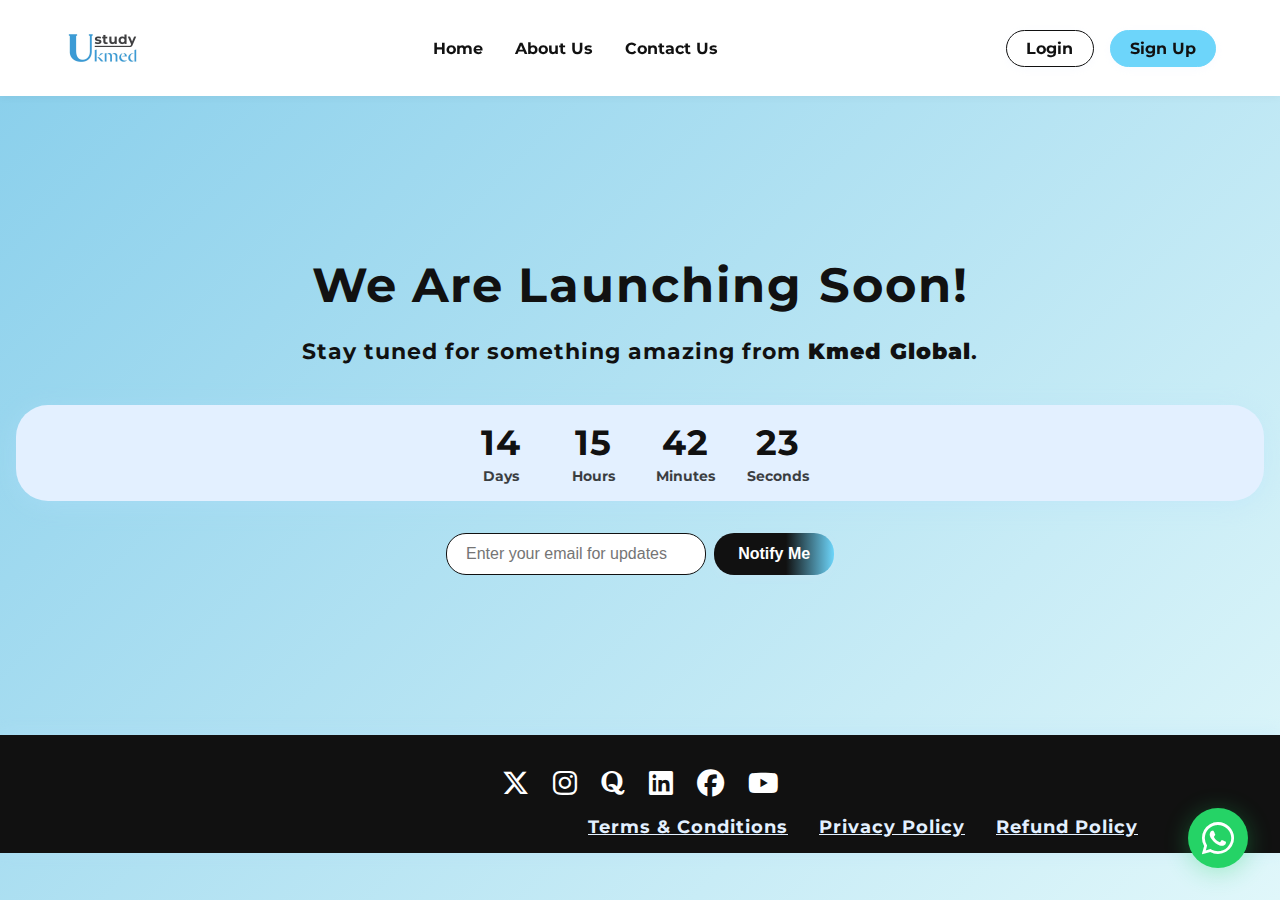
<file: index.html>
<!DOCTYPE html>
<html lang="en">
<head>
    <meta charset="UTF-8">
    <meta name="viewport" content="width=device-width, initial-scale=1.0">
    <title>Kmed Global - Launching Soon</title>
    <link rel="stylesheet" href="styles.css">
    <link rel="preconnect" href="https://fonts.googleapis.com">
    <link rel="preconnect" href="https://fonts.gstatic.com" crossorigin>
    <link href="https://fonts.googleapis.com/css2?family=Montserrat:wght@400;700&display=swap" rel="stylesheet">
    <link rel="stylesheet" href="https://cdnjs.cloudflare.com/ajax/libs/font-awesome/6.4.2/css/all.min.css">
</head>
<body>
    <header>
        <div class="container header-container">
            <div class="logo"><img src="logo.png" alt="Kmed Global Logo" class="logo-img"></div>
            <nav>
                <ul>
                    <li><a href="#" class="nav-home">Home</a></li>
                    <li><a href="about.html" target="_blank" rel="noopener">About Us</a></li>
                    <li><a href="#contact" id="contact-link">Contact Us</a></li>
                </ul>
            </nav>
            <div class="auth-links">
                <a href="#login" class="login-btn">Login</a>
                <a href="#signup" class="signup-btn">Sign Up</a>
            </div>
        </div>
    </header>
    <main>
        <section class="launch-section">
            <h1>We Are <span class="highlight">Launching Soon!</span></h1>
            <p>Stay tuned for something amazing from <b>Kmed Global</b>.</p>
            <div class="countdown" id="countdown">
                <div><span id="days">30</span><small>Days</small></div>
                <div><span id="hours">00</span><small>Hours</small></div>
                <div><span id="minutes">00</span><small>Minutes</small></div>
                <div><span id="seconds">00</span><small>Seconds</small></div>
            </div>
            <form class="notify-form" onsubmit="event.preventDefault(); document.getElementById('notify-success').style.display='block';">
                <input type="email" placeholder="Enter your email for updates" required>
                <button type="submit">Notify Me</button>
            </form>
            <div id="notify-success" style="display:none;color:#1a73e8;margin-top:10px;font-weight:600;">Thank you! You'll be notified.</div>
        </section>
    </main>
    <footer>
        <div class="container footer-container">
            <div class="social-icons">
                <a href="https://x.com/Kmed_Global?s=09" title="X" target="_blank" rel="noopener"><i class="fab fa-x-twitter"></i></a>
                <a href="https://www.instagram.com/kmed_global?igsh=bmtrcXprd3I4NXd0" title="Instagram" target="_blank" rel="noopener"><i class="fab fa-instagram"></i></a>
                <a href="https://www.quora.com/profile/Kmed-Global?ch=10&oid=2956201239&share=23d5cb95&srid=53RtWb&target_type=user" title="Quora" target="_blank" rel="noopener"><i class="fab fa-quora"></i></a>
                <a href="https://www.linkedin.com" title="LinkedIn" target="_blank" rel="noopener"><i class="fab fa-linkedin"></i></a>
                <a href="https://www.facebook.com/share/1AKKUSyXoT/" title="Facebook" target="_blank" rel="noopener"><i class="fab fa-facebook"></i></a>
                <a href="https://youtube.com/@kmedglobal?feature=shared" title="YouTube" target="_blank" rel="noopener"><i class="fab fa-youtube"></i></a>
            </div>
            <div class="footer-text">&copy; 2025 Kmed Global. All rights reserved. &nbsp;|&nbsp;
                <a href="terms.html" class="footer-link" target="_blank">Terms & Conditions</a> &nbsp;|&nbsp;
                <a href="privacy.html" class="footer-link" target="_blank">Privacy Policy</a> &nbsp;|&nbsp;
                <a href="refund.html" class="footer-link" target="_blank">Refund Policy</a>
            </div>
        </div>
    </footer>
    <!-- Floating WhatsApp Button -->
    <div class="whatsapp-float" id="whatsapp-float" onclick="toggleWhatsAppPopup()">
        <i class="fab fa-whatsapp"></i>
    </div>
    <div class="whatsapp-popup" id="whatsapp-popup">
        <div class="popup-header">
            <span>Chat with us on WhatsApp</span>
            <button onclick="toggleWhatsAppPopup()" class="close-btn">&times;</button>
        </div>
        <div class="popup-body">
            <div class="wa-number">+91 90030 42137</div>
            <a href="https://wa.me/9003042137" target="_blank" rel="noopener" class="wa-chat-btn">
                <i class="fab fa-whatsapp"></i> Chat on WhatsApp
            </a>
        </div>
    </div>
    <!-- Contact Us Modal -->
    <div id="contact-modal" class="modal" style="display:none;">
        <div class="modal-content">
            <span class="close-modal" id="close-contact-modal">&times;</span>
            <h2>Contact Us</h2>
            <form class="enquiry-form" id="enquiry-form" onsubmit="event.preventDefault(); document.getElementById('enquiry-success').style.display='block'; this.reset();">
                <div class="form-group">
                    <label for="name">Name</label>
                    <input type="text" id="name" name="name" required placeholder="Your Name">
                </div>
                <div class="form-group">
                    <label for="email">Email</label>
                    <input type="email" id="email" name="email" required placeholder="Your Email">
                </div>
                <div class="form-group">
                    <label for="phone">Phone <span style='font-weight:400;'>(optional)</span></label>
                    <input type="tel" id="phone" name="phone" placeholder="Your Phone Number">
                </div>
                <div class="form-group">
                    <label for="subject">Subject</label>
                    <input type="text" id="subject" name="subject" required placeholder="Subject">
                </div>
                <div class="form-group">
                    <label for="message">Message</label>
                    <textarea id="message" name="message" rows="4" required placeholder="Type your message here..."></textarea>
                </div>
                <button type="submit" class="submit-btn">Send Enquiry</button>
            </form>
            <div id="enquiry-success" style="display:none;color:#1a73e8;margin-top:10px;font-weight:600;">Thank you for your enquiry! We will get back to you soon.</div>
            <div class="contact-email" style="margin-top:2rem;font-size:1.1rem;">
                <b>Email:</b> <a href="mailto:support@kmed.com" style="color:#1a73e8;">support@kmed.com</a>
            </div>
        </div>
    </div>
    <script>
    // Countdown Timer
    // Set countdown to June 7th of the current year, plus 4 days (June 11th)
    const now = new Date();
    let launchDate = new Date(now.getFullYear(), 7, 10, 0, 0, 0, 0); // June is month 5 (0-indexed), day 11
    // If today is after June 11th, set to next year
    if (now > launchDate) {
        launchDate = new Date(now.getFullYear() + 1, 7, 10, 0, 0, 0, 0);
    }
    function updateCountdown() {
        const now = new Date();
        const diff = launchDate - now;
        if (diff <= 0) {
            document.getElementById('countdown').innerHTML = '<b>We are live!</b>';
            return;
        }
        const days = Math.floor(diff / (1000 * 60 * 60 * 24));
        const hours = Math.floor((diff / (1000 * 60 * 60)) % 24);
        const minutes = Math.floor((diff / (1000 * 60)) % 60);
        const seconds = Math.floor((diff / 1000) % 60);
        document.getElementById('days').textContent = days.toString().padStart(2, '0');
        document.getElementById('hours').textContent = hours.toString().padStart(2, '0');
        document.getElementById('minutes').textContent = minutes.toString().padStart(2, '0');
        document.getElementById('seconds').textContent = seconds.toString().padStart(2, '0');
    }
    setInterval(updateCountdown, 1000);
    updateCountdown();
    // WhatsApp Popup
    function toggleWhatsAppPopup() {
        var popup = document.getElementById('whatsapp-popup');
        popup.style.display = (popup.style.display === 'block') ? 'none' : 'block';
    }
    // Close popup if clicked outside
    window.addEventListener('click', function(e) {
        var popup = document.getElementById('whatsapp-popup');
        var floatBtn = document.getElementById('whatsapp-float');
        if (popup.style.display === 'block' && !popup.contains(e.target) && !floatBtn.contains(e.target)) {
            popup.style.display = 'none';
        }
    });
    // Contact Us modal logic
    document.getElementById('contact-link').addEventListener('click', function(e) {
        e.preventDefault();
        document.getElementById('contact-modal').style.display = 'block';
    });
    document.getElementById('close-contact-modal').onclick = function() {
        document.getElementById('contact-modal').style.display = 'none';
    };
    window.addEventListener('click', function(event) {
        var modal = document.getElementById('contact-modal');
        if (event.target === modal) {
            modal.style.display = 'none';
        }
    });
    </script>
</body>
</html>
</file>
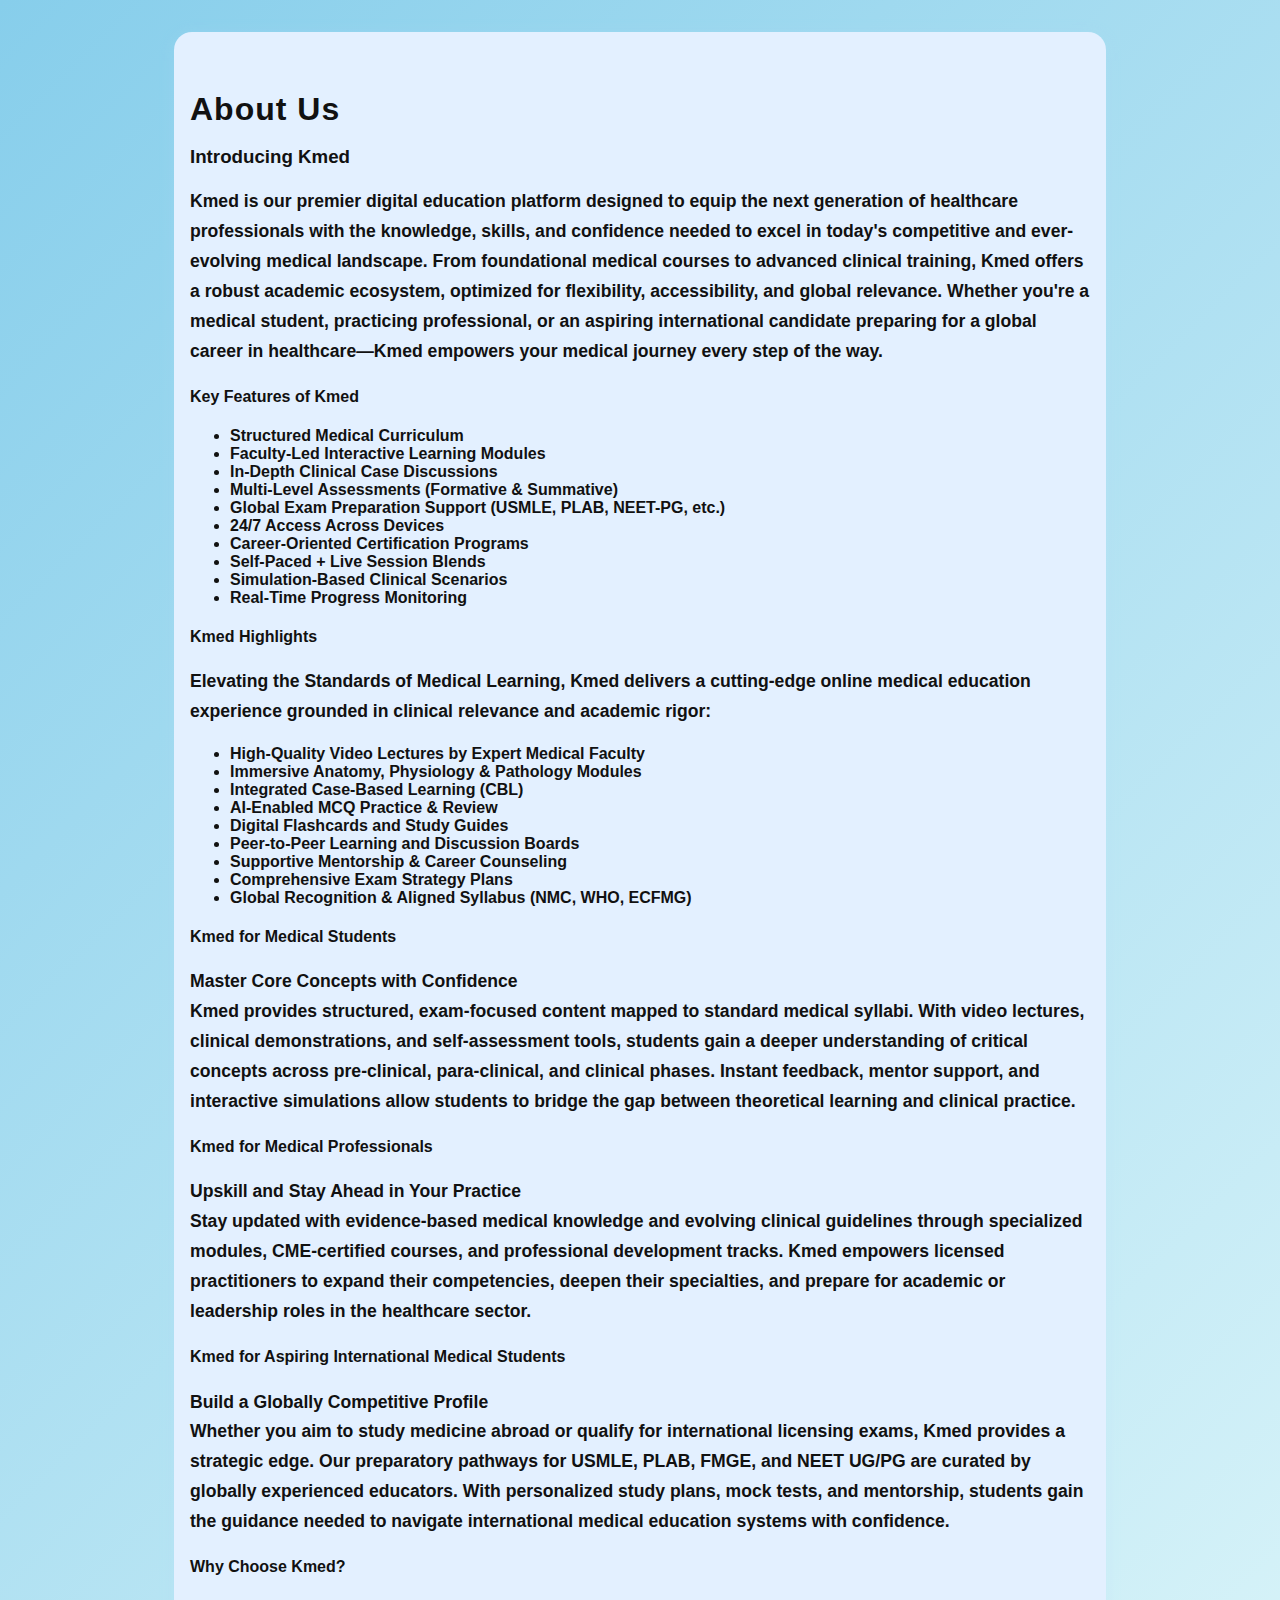
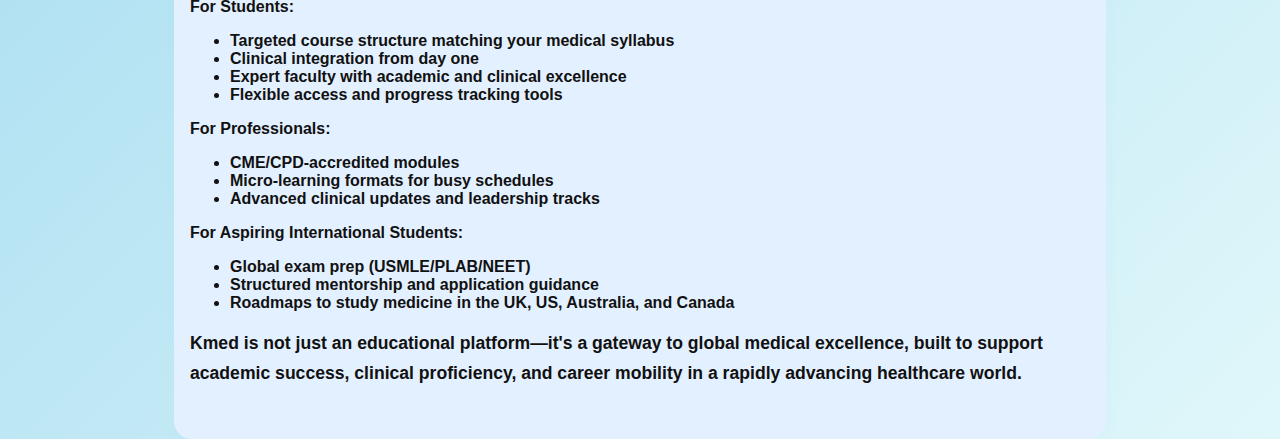
<file: about.html>
<!DOCTYPE html>
<html lang="en">
<head>
    <meta charset="UTF-8">
    <meta name="viewport" content="width=device-width, initial-scale=1.0">
    <title>About Us | Kmed Global</title>
    <link rel="stylesheet" href="styles.css">
</head>
<body>
    <div class="container policy-section">
        <h2>About Us</h2>
        <h3>Introducing Kmed</h3>
        <p>Kmed is our premier digital education platform designed to equip the next generation of healthcare professionals with the knowledge, skills, and confidence needed to excel in today's competitive and ever-evolving medical landscape. From foundational medical courses to advanced clinical training, Kmed offers a robust academic ecosystem, optimized for flexibility, accessibility, and global relevance. Whether you're a medical student, practicing professional, or an aspiring international candidate preparing for a global career in healthcare—Kmed empowers your medical journey every step of the way.</p>
        <h4>Key Features of Kmed</h4>
        <ul>
            <li>Structured Medical Curriculum</li>
            <li>Faculty-Led Interactive Learning Modules</li>
            <li>In-Depth Clinical Case Discussions</li>
            <li>Multi-Level Assessments (Formative & Summative)</li>
            <li>Global Exam Preparation Support (USMLE, PLAB, NEET-PG, etc.)</li>
            <li>24/7 Access Across Devices</li>
            <li>Career-Oriented Certification Programs</li>
            <li>Self-Paced + Live Session Blends</li>
            <li>Simulation-Based Clinical Scenarios</li>
            <li>Real-Time Progress Monitoring</li>
        </ul>
        <h4>Kmed Highlights</h4>
        <p>Elevating the Standards of Medical Learning, Kmed delivers a cutting-edge online medical education experience grounded in clinical relevance and academic rigor:</p>
        <ul>
            <li>High-Quality Video Lectures by Expert Medical Faculty</li>
            <li>Immersive Anatomy, Physiology & Pathology Modules</li>
            <li>Integrated Case-Based Learning (CBL)</li>
            <li>AI-Enabled MCQ Practice & Review</li>
            <li>Digital Flashcards and Study Guides</li>
            <li>Peer-to-Peer Learning and Discussion Boards</li>
            <li>Supportive Mentorship & Career Counseling</li>
            <li>Comprehensive Exam Strategy Plans</li>
            <li>Global Recognition & Aligned Syllabus (NMC, WHO, ECFMG)</li>
        </ul>
        <h4>Kmed for Medical Students</h4>
        <p><b>Master Core Concepts with Confidence</b><br>Kmed provides structured, exam-focused content mapped to standard medical syllabi. With video lectures, clinical demonstrations, and self-assessment tools, students gain a deeper understanding of critical concepts across pre-clinical, para-clinical, and clinical phases. Instant feedback, mentor support, and interactive simulations allow students to bridge the gap between theoretical learning and clinical practice.</p>
        <h4>Kmed for Medical Professionals</h4>
        <p><b>Upskill and Stay Ahead in Your Practice</b><br>Stay updated with evidence-based medical knowledge and evolving clinical guidelines through specialized modules, CME-certified courses, and professional development tracks. Kmed empowers licensed practitioners to expand their competencies, deepen their specialties, and prepare for academic or leadership roles in the healthcare sector.</p>
        <h4>Kmed for Aspiring International Medical Students</h4>
        <p><b>Build a Globally Competitive Profile</b><br>Whether you aim to study medicine abroad or qualify for international licensing exams, Kmed provides a strategic edge. Our preparatory pathways for USMLE, PLAB, FMGE, and NEET UG/PG are curated by globally experienced educators. With personalized study plans, mock tests, and mentorship, students gain the guidance needed to navigate international medical education systems with confidence.</p>
        <h4>Why Choose Kmed?</h4>
        <b>For Students:</b>
        <ul>
            <li>Targeted course structure matching your medical syllabus</li>
            <li>Clinical integration from day one</li>
            <li>Expert faculty with academic and clinical excellence</li>
            <li>Flexible access and progress tracking tools</li>
        </ul>
        <b>For Professionals:</b>
        <ul>
            <li>CME/CPD-accredited modules</li>
            <li>Micro-learning formats for busy schedules</li>
            <li>Advanced clinical updates and leadership tracks</li>
        </ul>
        <b>For Aspiring International Students:</b>
        <ul>
            <li>Global exam prep (USMLE/PLAB/NEET)</li>
            <li>Structured mentorship and application guidance</li>
            <li>Roadmaps to study medicine in the UK, US, Australia, and Canada</li>
        </ul>
        <p>Kmed is not just an educational platform—it's a gateway to global medical excellence, built to support academic success, clinical proficiency, and career mobility in a rapidly advancing healthcare world.</p>
    </div>
</body>
</html>
</file>
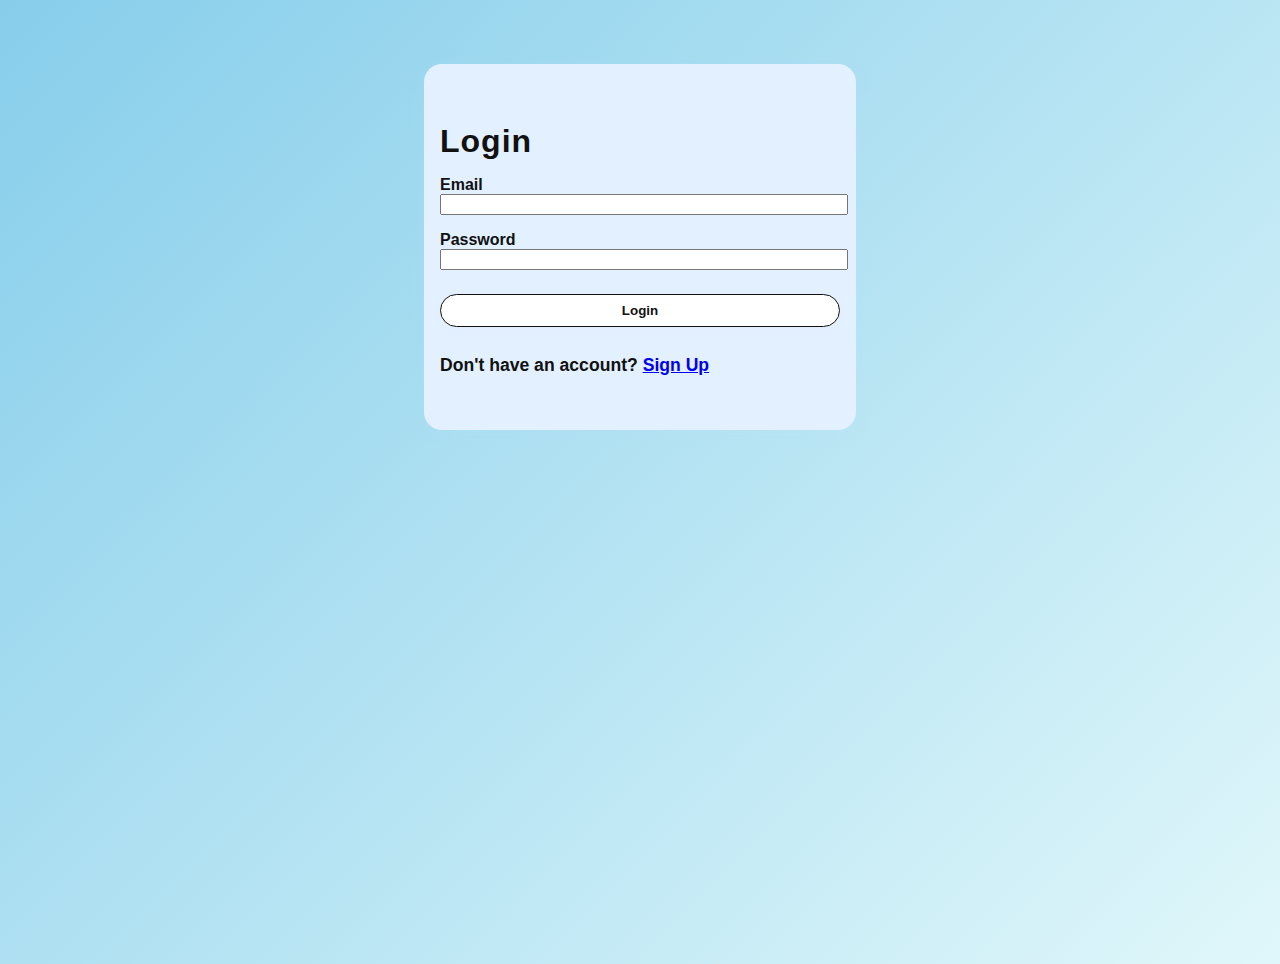
<file: login.html>
<!DOCTYPE html>
<html lang="en">
<head>
    <meta charset="UTF-8">
    <meta name="viewport" content="width=device-width, initial-scale=1.0">
    <title>Login - Kmed Global</title>
    <link rel="stylesheet" href="styles.css">
</head>
<body>
    <div class="policy-section" style="max-width: 400px; margin-top: 4rem;">
        <h2>Login</h2>
        <form>
            <label for="email">Email</label><br>
            <input type="email" id="email" name="email" required style="width:100%;margin-bottom:1rem;"><br>
            <label for="password">Password</label><br>
            <input type="password" id="password" name="password" required style="width:100%;margin-bottom:1.5rem;"><br>
            <button type="submit" class="login-btn" style="width:100%;">Login</button>
        </form>
        <p style="margin-top:1.5rem;">Don't have an account? <a href="signup.html">Sign Up</a></p>
    </div>
</body>
<script>
document.querySelector('form').onsubmit = function(e) {
    e.preventDefault();
    window.location.href = "index.html";
};
</script>
</html>
</file>
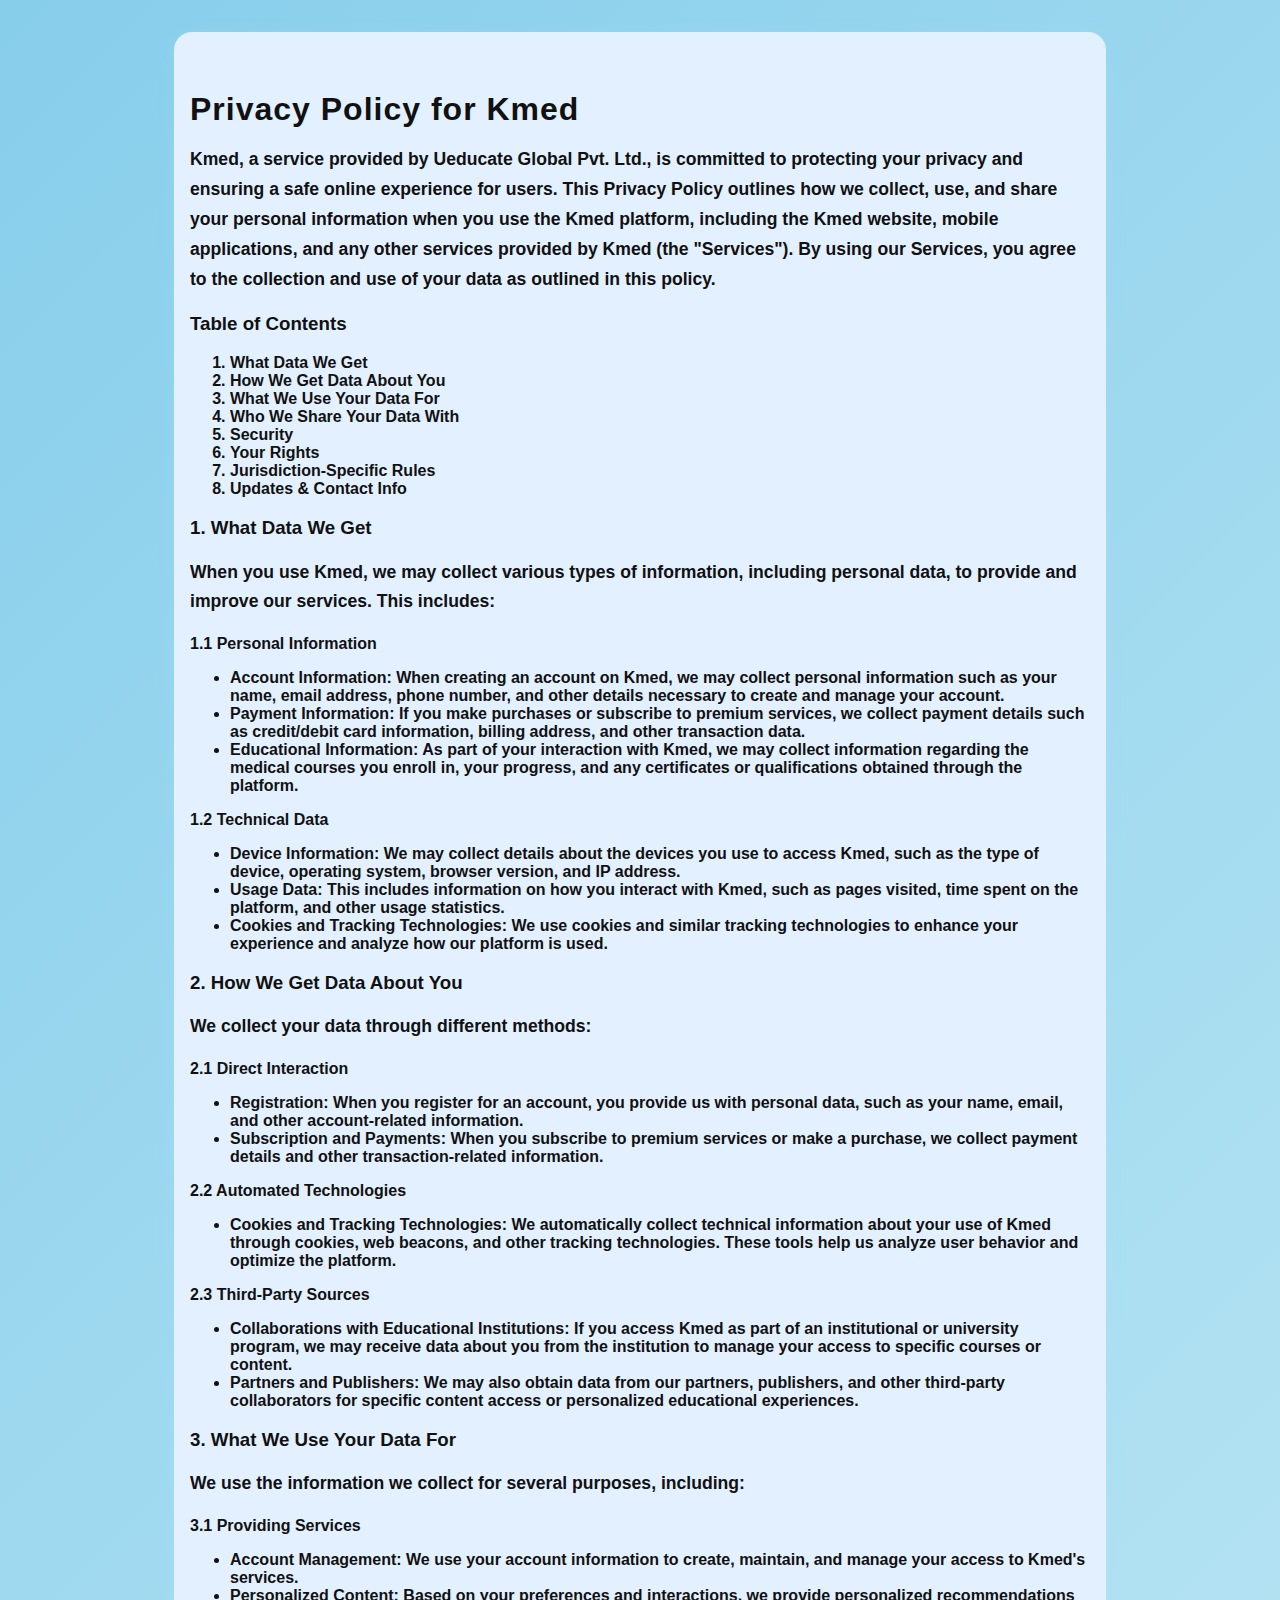
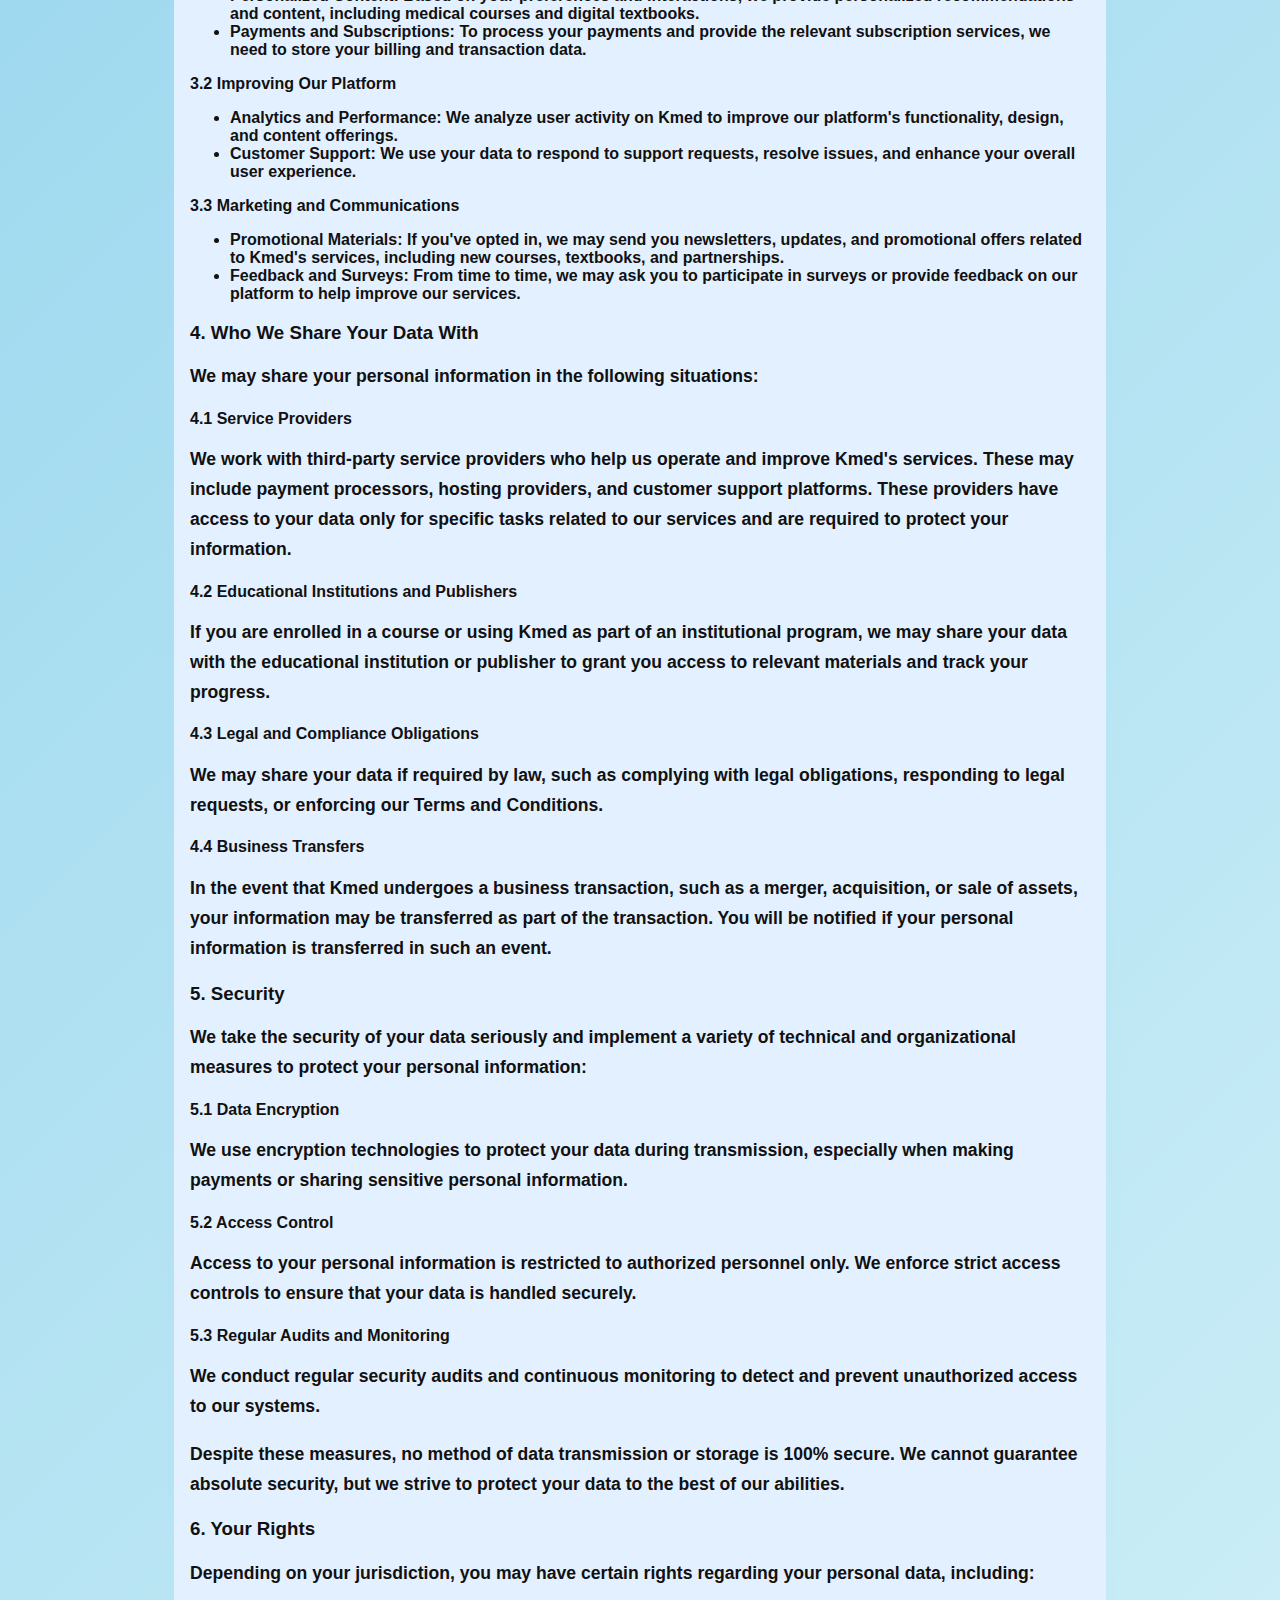
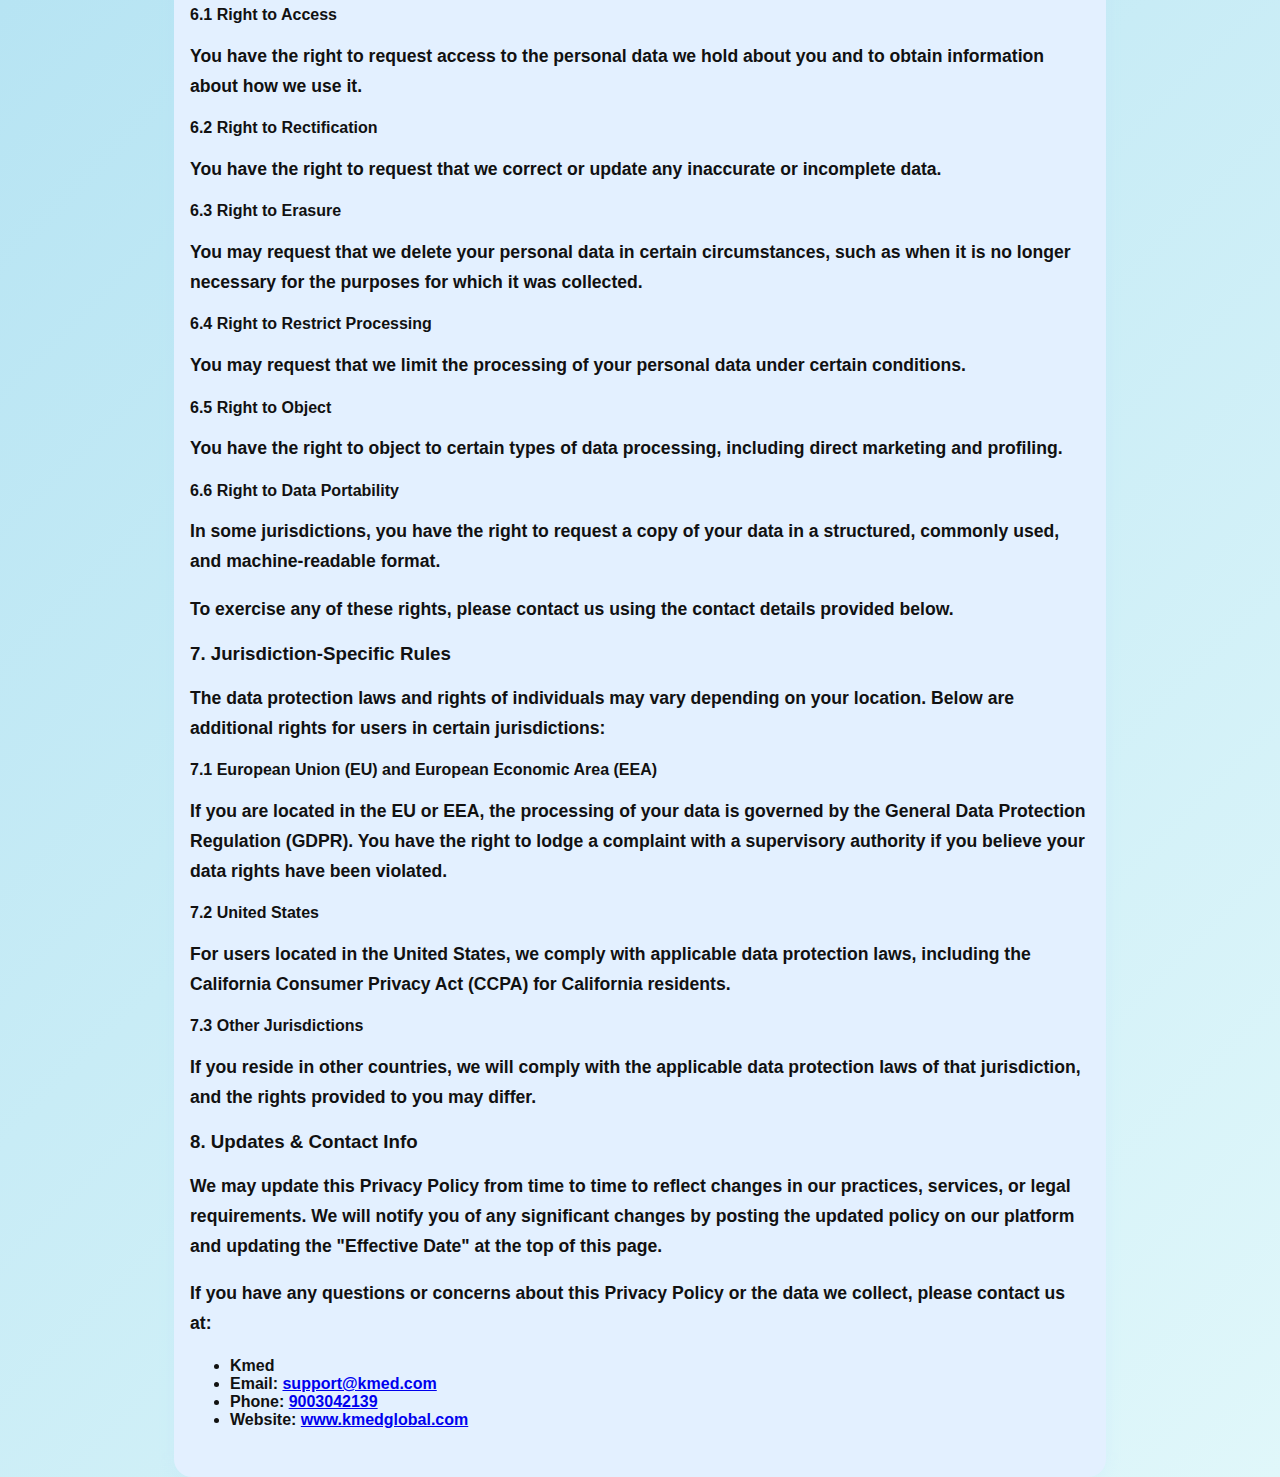
<file: privacy.html>
<!DOCTYPE html>
<html lang="en">
<head>
    <meta charset="UTF-8">
    <meta name="viewport" content="width=device-width, initial-scale=1.0">
    <title>Privacy Policy - Kmed Global</title>
    <link rel="stylesheet" href="styles.css">
</head>
<body>
    <div class="policy-section">
        <h2>Privacy Policy for Kmed</h2>
        <p>Kmed, a service provided by Ueducate Global Pvt. Ltd., is committed to protecting your privacy and ensuring a safe online experience for users. This Privacy Policy outlines how we collect, use, and share your personal information when you use the Kmed platform, including the Kmed website, mobile applications, and any other services provided by Kmed (the "Services"). By using our Services, you agree to the collection and use of your data as outlined in this policy.</p>
        <h3>Table of Contents</h3>
        <ol>
            <li>What Data We Get</li>
            <li>How We Get Data About You</li>
            <li>What We Use Your Data For</li>
            <li>Who We Share Your Data With</li>
            <li>Security</li>
            <li>Your Rights</li>
            <li>Jurisdiction-Specific Rules</li>
            <li>Updates & Contact Info</li>
        </ol>
        <h3>1. What Data We Get</h3>
        <p>When you use Kmed, we may collect various types of information, including personal data, to provide and improve our services. This includes:</p>
        <b>1.1 Personal Information</b>
        <ul>
            <li><b>Account Information:</b> When creating an account on Kmed, we may collect personal information such as your name, email address, phone number, and other details necessary to create and manage your account.</li>
            <li><b>Payment Information:</b> If you make purchases or subscribe to premium services, we collect payment details such as credit/debit card information, billing address, and other transaction data.</li>
            <li><b>Educational Information:</b> As part of your interaction with Kmed, we may collect information regarding the medical courses you enroll in, your progress, and any certificates or qualifications obtained through the platform.</li>
        </ul>
        <b>1.2 Technical Data</b>
        <ul>
            <li><b>Device Information:</b> We may collect details about the devices you use to access Kmed, such as the type of device, operating system, browser version, and IP address.</li>
            <li><b>Usage Data:</b> This includes information on how you interact with Kmed, such as pages visited, time spent on the platform, and other usage statistics.</li>
            <li><b>Cookies and Tracking Technologies:</b> We use cookies and similar tracking technologies to enhance your experience and analyze how our platform is used.</li>
        </ul>
        <h3>2. How We Get Data About You</h3>
        <p>We collect your data through different methods:</p>
        <b>2.1 Direct Interaction</b>
        <ul>
            <li><b>Registration:</b> When you register for an account, you provide us with personal data, such as your name, email, and other account-related information.</li>
            <li><b>Subscription and Payments:</b> When you subscribe to premium services or make a purchase, we collect payment details and other transaction-related information.</li>
        </ul>
        <b>2.2 Automated Technologies</b>
        <ul>
            <li><b>Cookies and Tracking Technologies:</b> We automatically collect technical information about your use of Kmed through cookies, web beacons, and other tracking technologies. These tools help us analyze user behavior and optimize the platform.</li>
        </ul>
        <b>2.3 Third-Party Sources</b>
        <ul>
            <li><b>Collaborations with Educational Institutions:</b> If you access Kmed as part of an institutional or university program, we may receive data about you from the institution to manage your access to specific courses or content.</li>
            <li><b>Partners and Publishers:</b> We may also obtain data from our partners, publishers, and other third-party collaborators for specific content access or personalized educational experiences.</li>
        </ul>
        <h3>3. What We Use Your Data For</h3>
        <p>We use the information we collect for several purposes, including:</p>
        <b>3.1 Providing Services</b>
        <ul>
            <li><b>Account Management:</b> We use your account information to create, maintain, and manage your access to Kmed's services.</li>
            <li><b>Personalized Content:</b> Based on your preferences and interactions, we provide personalized recommendations and content, including medical courses and digital textbooks.</li>
            <li><b>Payments and Subscriptions:</b> To process your payments and provide the relevant subscription services, we need to store your billing and transaction data.</li>
        </ul>
        <b>3.2 Improving Our Platform</b>
        <ul>
            <li><b>Analytics and Performance:</b> We analyze user activity on Kmed to improve our platform's functionality, design, and content offerings.</li>
            <li><b>Customer Support:</b> We use your data to respond to support requests, resolve issues, and enhance your overall user experience.</li>
        </ul>
        <b>3.3 Marketing and Communications</b>
        <ul>
            <li><b>Promotional Materials:</b> If you've opted in, we may send you newsletters, updates, and promotional offers related to Kmed's services, including new courses, textbooks, and partnerships.</li>
            <li><b>Feedback and Surveys:</b> From time to time, we may ask you to participate in surveys or provide feedback on our platform to help improve our services.</li>
        </ul>
        <h3>4. Who We Share Your Data With</h3>
        <p>We may share your personal information in the following situations:</p>
        <b>4.1 Service Providers</b>
        <p>We work with third-party service providers who help us operate and improve Kmed's services. These may include payment processors, hosting providers, and customer support platforms. These providers have access to your data only for specific tasks related to our services and are required to protect your information.</p>
        <b>4.2 Educational Institutions and Publishers</b>
        <p>If you are enrolled in a course or using Kmed as part of an institutional program, we may share your data with the educational institution or publisher to grant you access to relevant materials and track your progress.</p>
        <b>4.3 Legal and Compliance Obligations</b>
        <p>We may share your data if required by law, such as complying with legal obligations, responding to legal requests, or enforcing our Terms and Conditions.</p>
        <b>4.4 Business Transfers</b>
        <p>In the event that Kmed undergoes a business transaction, such as a merger, acquisition, or sale of assets, your information may be transferred as part of the transaction. You will be notified if your personal information is transferred in such an event.</p>
        <h3>5. Security</h3>
        <p>We take the security of your data seriously and implement a variety of technical and organizational measures to protect your personal information:</p>
        <b>5.1 Data Encryption</b>
        <p>We use encryption technologies to protect your data during transmission, especially when making payments or sharing sensitive personal information.</p>
        <b>5.2 Access Control</b>
        <p>Access to your personal information is restricted to authorized personnel only. We enforce strict access controls to ensure that your data is handled securely.</p>
        <b>5.3 Regular Audits and Monitoring</b>
        <p>We conduct regular security audits and continuous monitoring to detect and prevent unauthorized access to our systems.</p>
        <p>Despite these measures, no method of data transmission or storage is 100% secure. We cannot guarantee absolute security, but we strive to protect your data to the best of our abilities.</p>
        <h3>6. Your Rights</h3>
        <p>Depending on your jurisdiction, you may have certain rights regarding your personal data, including:</p>
        <b>6.1 Right to Access</b>
        <p>You have the right to request access to the personal data we hold about you and to obtain information about how we use it.</p>
        <b>6.2 Right to Rectification</b>
        <p>You have the right to request that we correct or update any inaccurate or incomplete data.</p>
        <b>6.3 Right to Erasure</b>
        <p>You may request that we delete your personal data in certain circumstances, such as when it is no longer necessary for the purposes for which it was collected.</p>
        <b>6.4 Right to Restrict Processing</b>
        <p>You may request that we limit the processing of your personal data under certain conditions.</p>
        <b>6.5 Right to Object</b>
        <p>You have the right to object to certain types of data processing, including direct marketing and profiling.</p>
        <b>6.6 Right to Data Portability</b>
        <p>In some jurisdictions, you have the right to request a copy of your data in a structured, commonly used, and machine-readable format.</p>
        <p>To exercise any of these rights, please contact us using the contact details provided below.</p>
        <h3>7. Jurisdiction-Specific Rules</h3>
        <p>The data protection laws and rights of individuals may vary depending on your location. Below are additional rights for users in certain jurisdictions:</p>
        <b>7.1 European Union (EU) and European Economic Area (EEA)</b>
        <p>If you are located in the EU or EEA, the processing of your data is governed by the General Data Protection Regulation (GDPR). You have the right to lodge a complaint with a supervisory authority if you believe your data rights have been violated.</p>
        <b>7.2 United States</b>
        <p>For users located in the United States, we comply with applicable data protection laws, including the California Consumer Privacy Act (CCPA) for California residents.</p>
        <b>7.3 Other Jurisdictions</b>
        <p>If you reside in other countries, we will comply with the applicable data protection laws of that jurisdiction, and the rights provided to you may differ.</p>
        <h3>8. Updates & Contact Info</h3>
        <p>We may update this Privacy Policy from time to time to reflect changes in our practices, services, or legal requirements. We will notify you of any significant changes by posting the updated policy on our platform and updating the "Effective Date" at the top of this page.</p>
        <p>If you have any questions or concerns about this Privacy Policy or the data we collect, please contact us at:</p>
        <ul>
            <li>Kmed</li>
            <li>Email: <a href="mailto:support@kmed.com">support@kmed.com</a></li>
            <li>Phone: <a href="tel:9003042139">9003042139</a></li>
            <li>Website: <a href="https://www.kmedglobal.com" target="_blank">www.kmedglobal.com</a></li>
        </ul>
    </div>
</body>
</html>
</file>
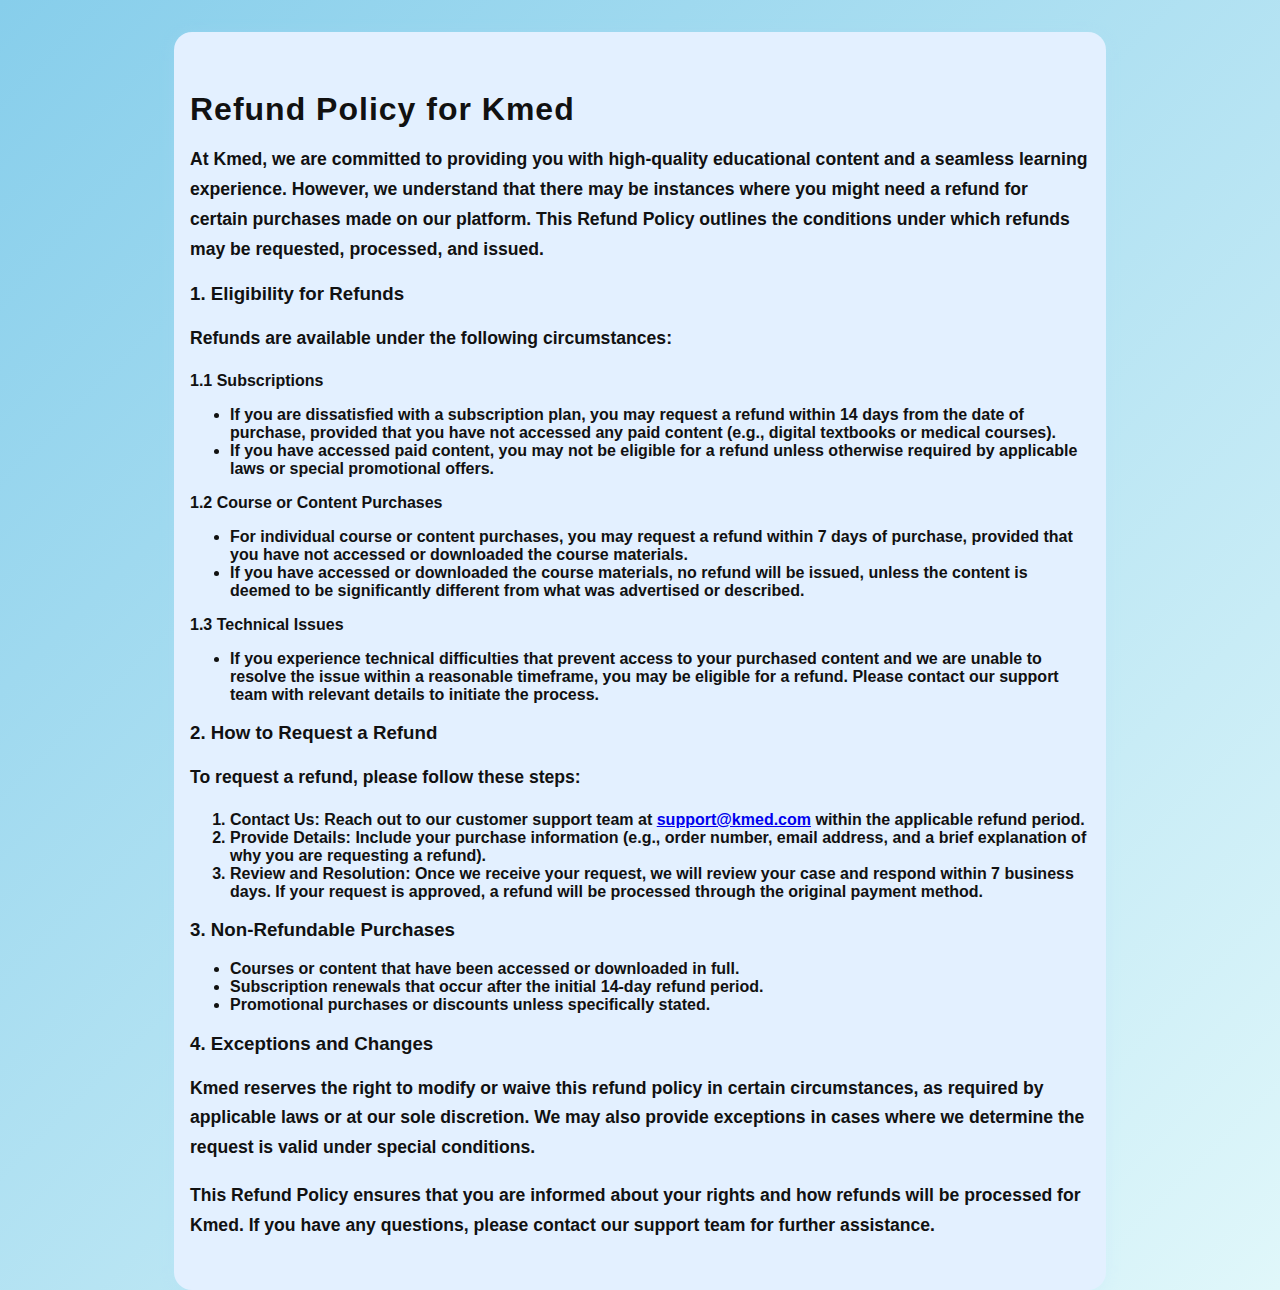
<file: refund.html>
<!DOCTYPE html>
<html lang="en">
<head>
    <meta charset="UTF-8">
    <meta name="viewport" content="width=device-width, initial-scale=1.0">
    <title>Refund Policy - Kmed Global</title>
    <link rel="stylesheet" href="styles.css">
</head>
<body>
    <div class="policy-section">
        <h2>Refund Policy for Kmed</h2>
        <p>At Kmed, we are committed to providing you with high-quality educational content and a seamless learning experience. However, we understand that there may be instances where you might need a refund for certain purchases made on our platform. This Refund Policy outlines the conditions under which refunds may be requested, processed, and issued.</p>
        <h3>1. Eligibility for Refunds</h3>
        <p>Refunds are available under the following circumstances:</p>
        <b>1.1 Subscriptions</b>
        <ul>
            <li>If you are dissatisfied with a subscription plan, you may request a refund within 14 days from the date of purchase, provided that you have not accessed any paid content (e.g., digital textbooks or medical courses).</li>
            <li>If you have accessed paid content, you may not be eligible for a refund unless otherwise required by applicable laws or special promotional offers.</li>
        </ul>
        <b>1.2 Course or Content Purchases</b>
        <ul>
            <li>For individual course or content purchases, you may request a refund within 7 days of purchase, provided that you have not accessed or downloaded the course materials.</li>
            <li>If you have accessed or downloaded the course materials, no refund will be issued, unless the content is deemed to be significantly different from what was advertised or described.</li>
        </ul>
        <b>1.3 Technical Issues</b>
        <ul>
            <li>If you experience technical difficulties that prevent access to your purchased content and we are unable to resolve the issue within a reasonable timeframe, you may be eligible for a refund. Please contact our support team with relevant details to initiate the process.</li>
        </ul>
        <h3>2. How to Request a Refund</h3>
        <p>To request a refund, please follow these steps:</p>
        <ol>
            <li><b>Contact Us:</b> Reach out to our customer support team at <a href="mailto:support@kmed.com">support@kmed.com</a> within the applicable refund period.</li>
            <li><b>Provide Details:</b> Include your purchase information (e.g., order number, email address, and a brief explanation of why you are requesting a refund).</li>
            <li><b>Review and Resolution:</b> Once we receive your request, we will review your case and respond within 7 business days. If your request is approved, a refund will be processed through the original payment method.</li>
        </ol>
        <h3>3. Non-Refundable Purchases</h3>
        <ul>
            <li>Courses or content that have been accessed or downloaded in full.</li>
            <li>Subscription renewals that occur after the initial 14-day refund period.</li>
            <li>Promotional purchases or discounts unless specifically stated.</li>
        </ul>
        <h3>4. Exceptions and Changes</h3>
        <p>Kmed reserves the right to modify or waive this refund policy in certain circumstances, as required by applicable laws or at our sole discretion. We may also provide exceptions in cases where we determine the request is valid under special conditions.</p>
        <p>This Refund Policy ensures that you are informed about your rights and how refunds will be processed for Kmed. If you have any questions, please contact our support team for further assistance.</p>
    </div>
</body>
</html>
</file>
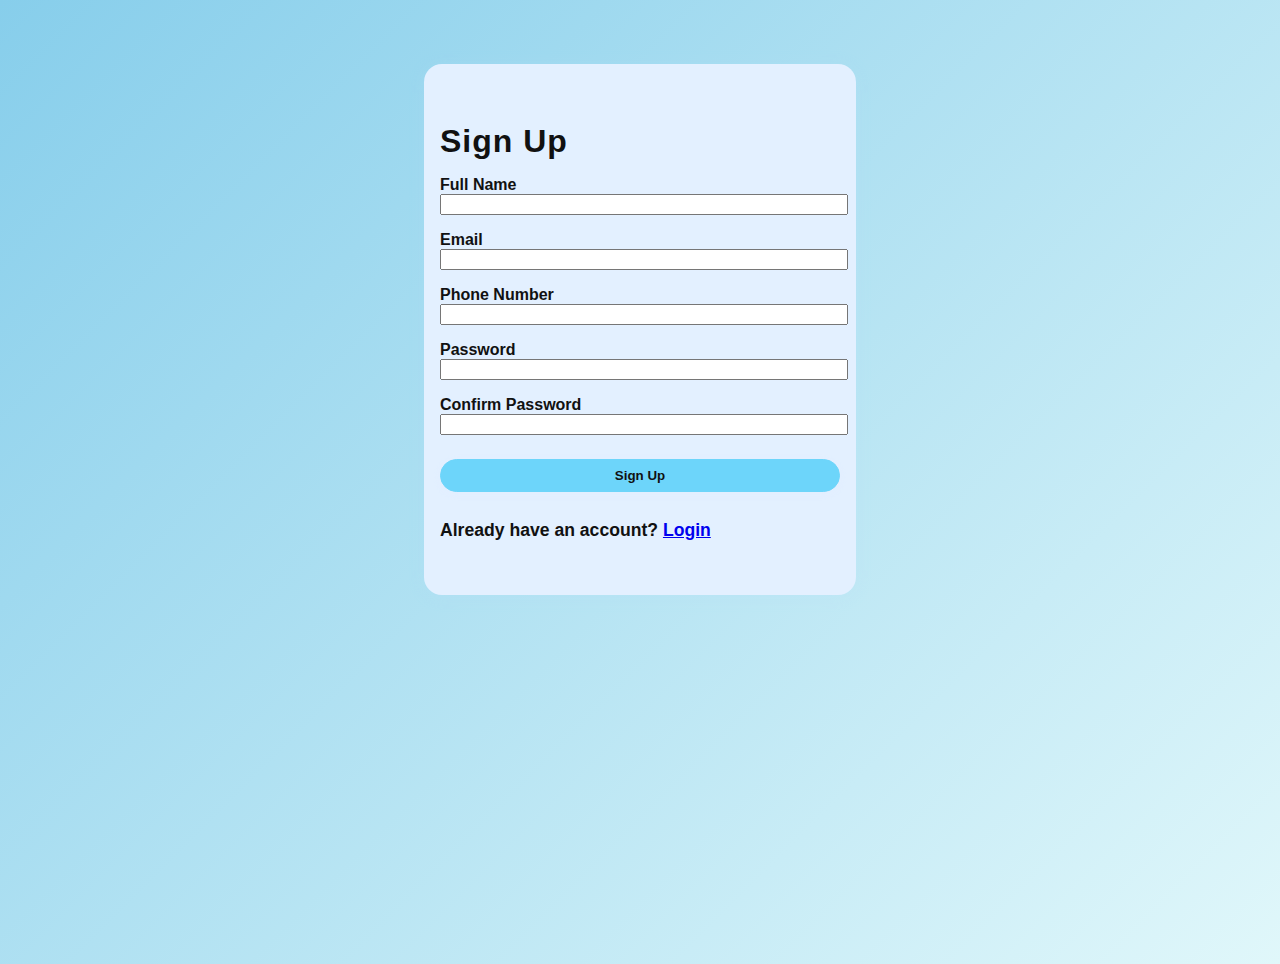
<file: signup.html>
<!DOCTYPE html>
<html lang="en">
<head>
    <meta charset="UTF-8">
    <meta name="viewport" content="width=device-width, initial-scale=1.0">
    <title>Sign Up - Kmed Global</title>
    <link rel="stylesheet" href="styles.css">
</head>
<body>
    <div class="policy-section" style="max-width: 400px; margin-top: 4rem;">
        <h2>Sign Up</h2>
        <form>
            <label for="name">Full Name</label><br>
            <input type="text" id="name" name="name" required style="width:100%;margin-bottom:1rem;"><br>
            <label for="email">Email</label><br>
            <input type="email" id="email" name="email" required style="width:100%;margin-bottom:1rem;"><br>
            <label for="phone">Phone Number</label><br>
            <input type="tel" id="phone" name="phone" required style="width:100%;margin-bottom:1rem;"><br>
            <label for="password">Password</label><br>
            <input type="password" id="password" name="password" required style="width:100%;margin-bottom:1rem;"><br>
            <label for="confirm">Confirm Password</label><br>
            <input type="password" id="confirm" name="confirm" required style="width:100%;margin-bottom:1.5rem;"><br>
            <button type="submit" class="signup-btn" style="width:100%;">Sign Up</button>
        </form>
        <p style="margin-top:1.5rem;">Already have an account? <a href="login.html">Login</a></p>
    </div>
</body>
<script>
document.querySelector('form').onsubmit = function(e) {
    e.preventDefault();
    window.location.href = "login.html";
};
</script>
</html>
</file>
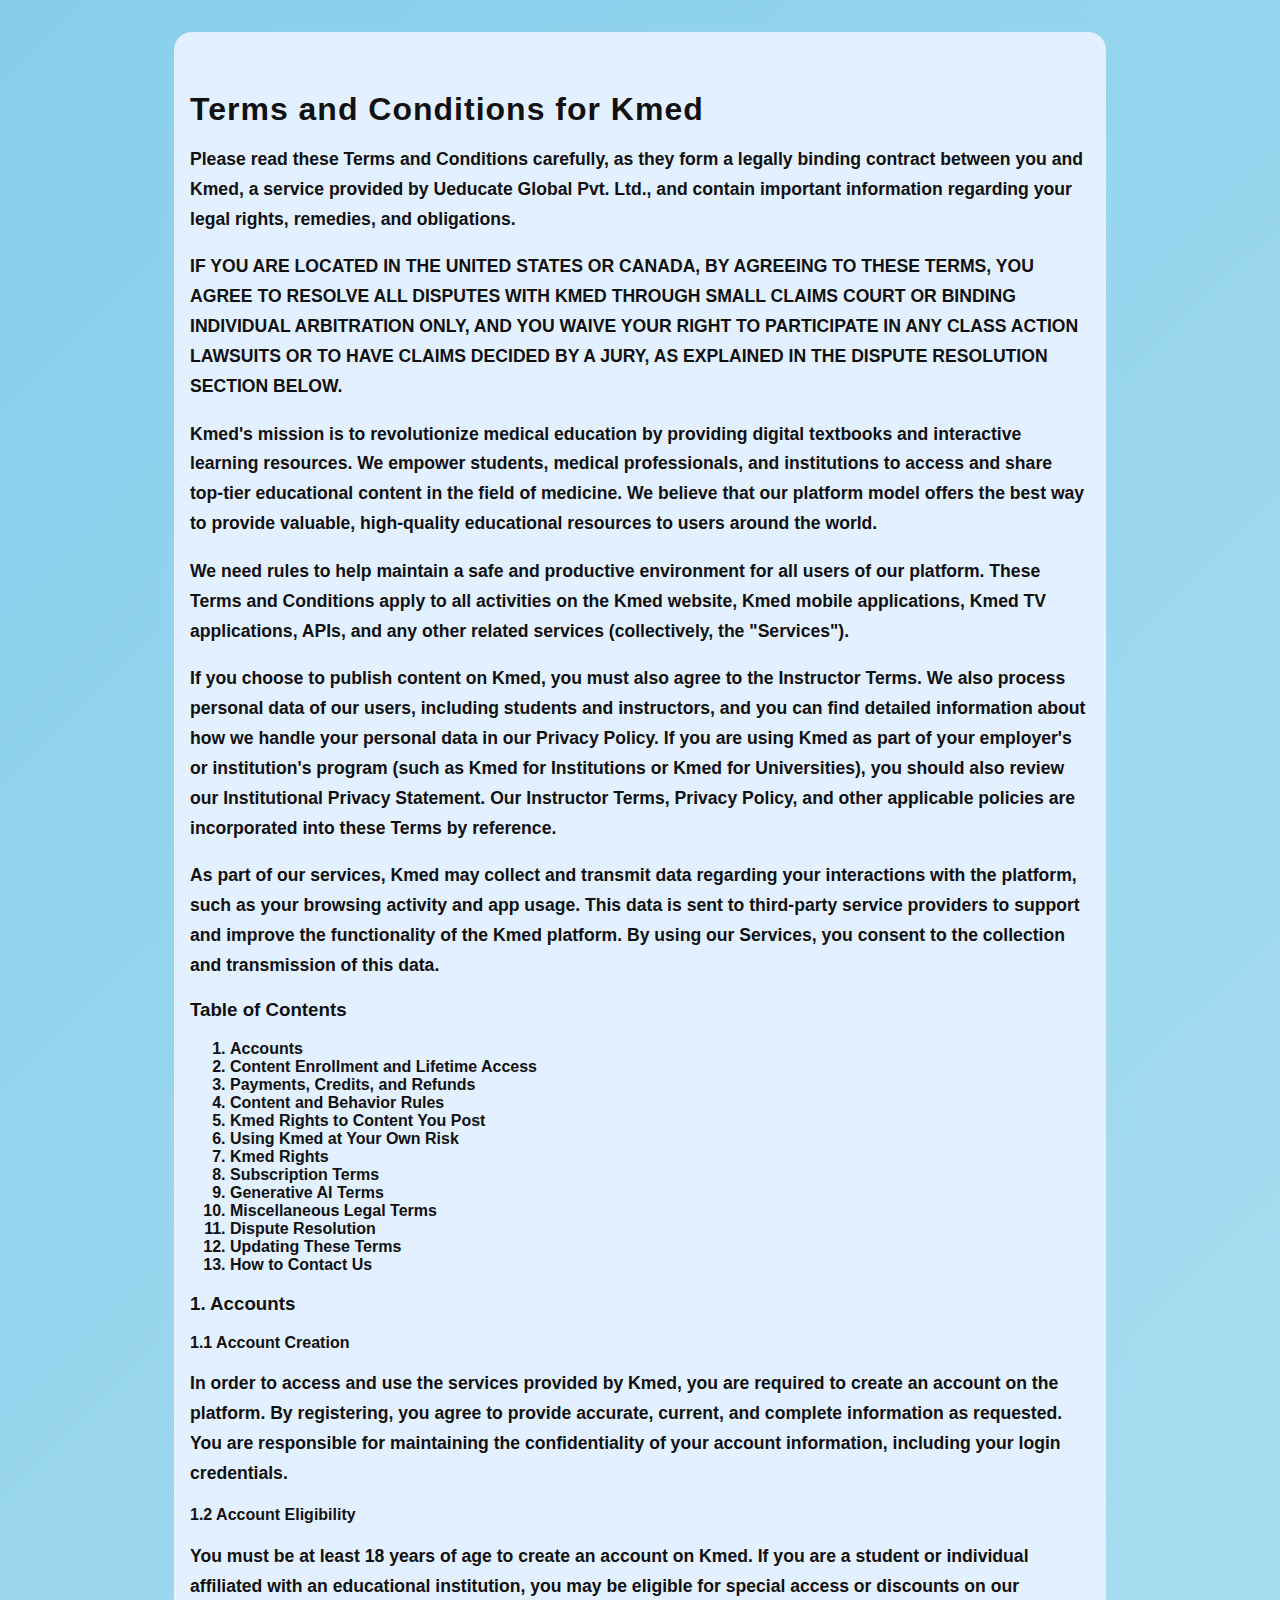
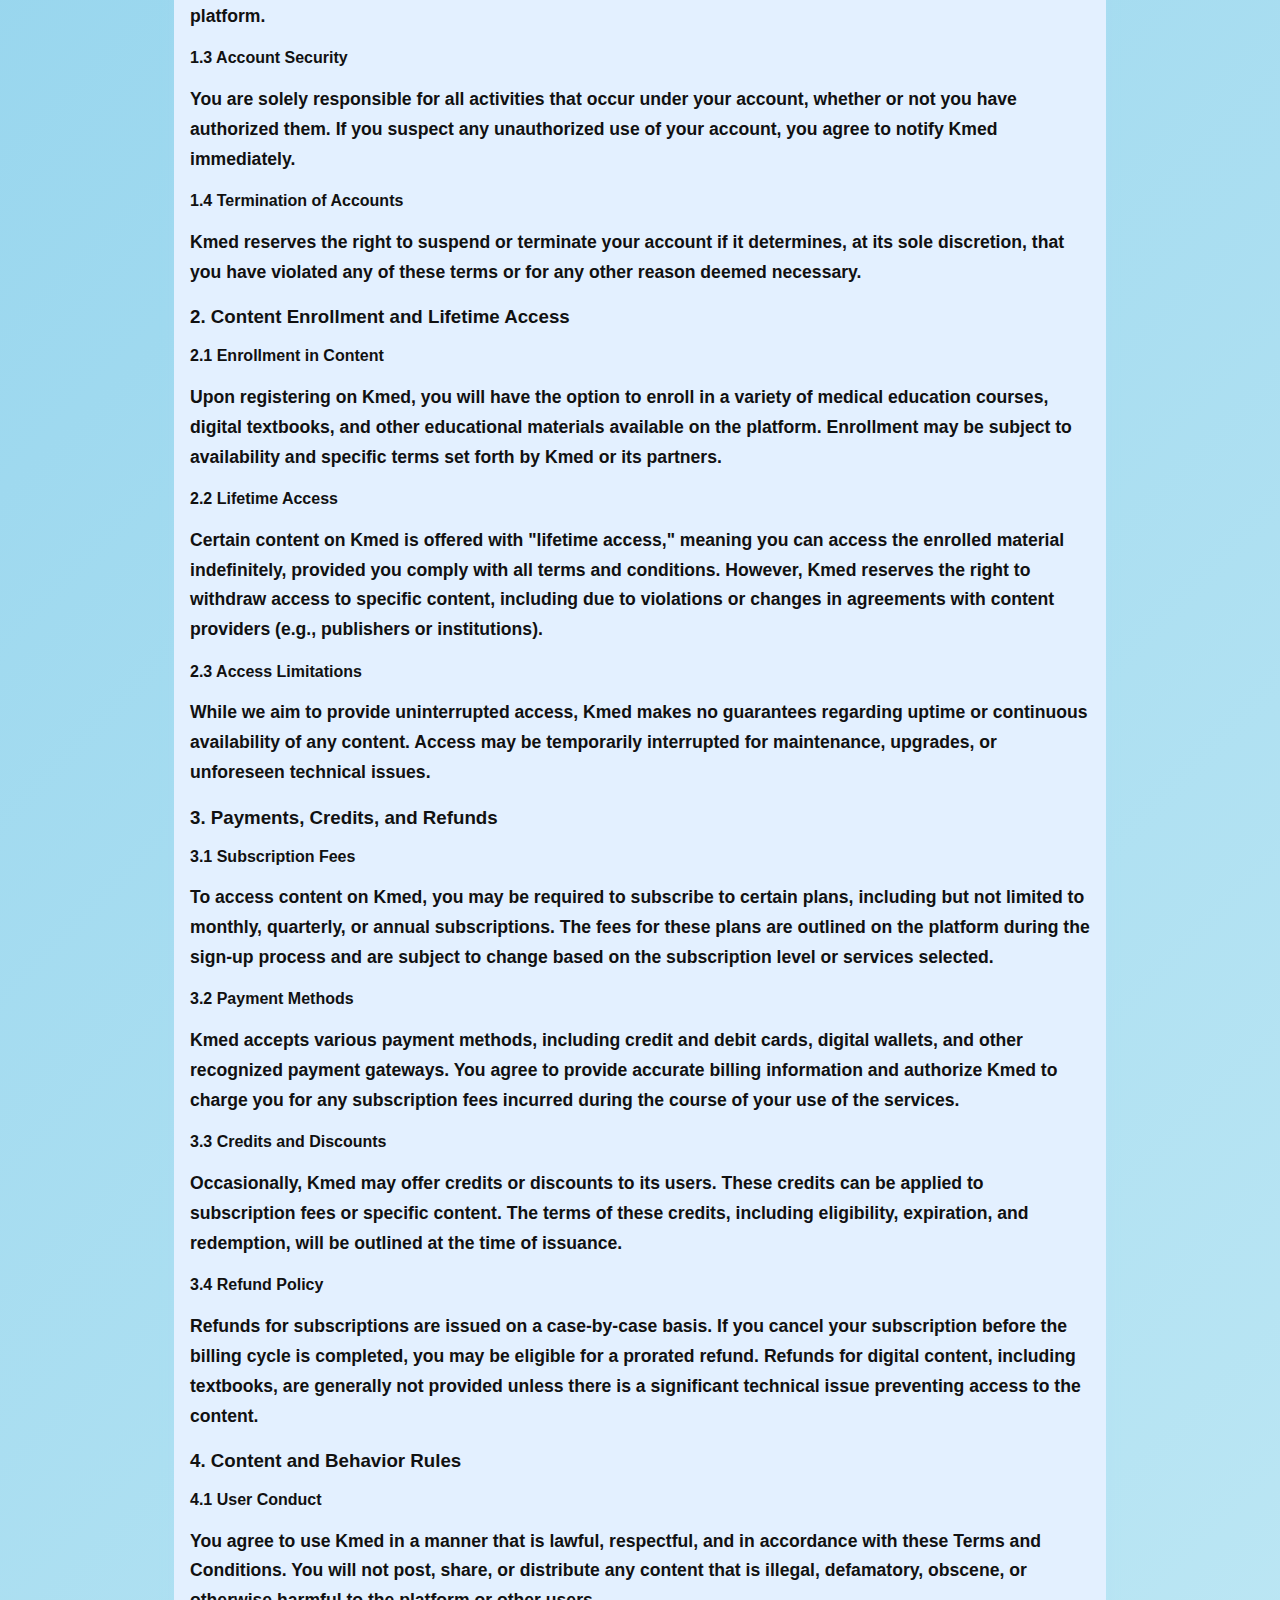
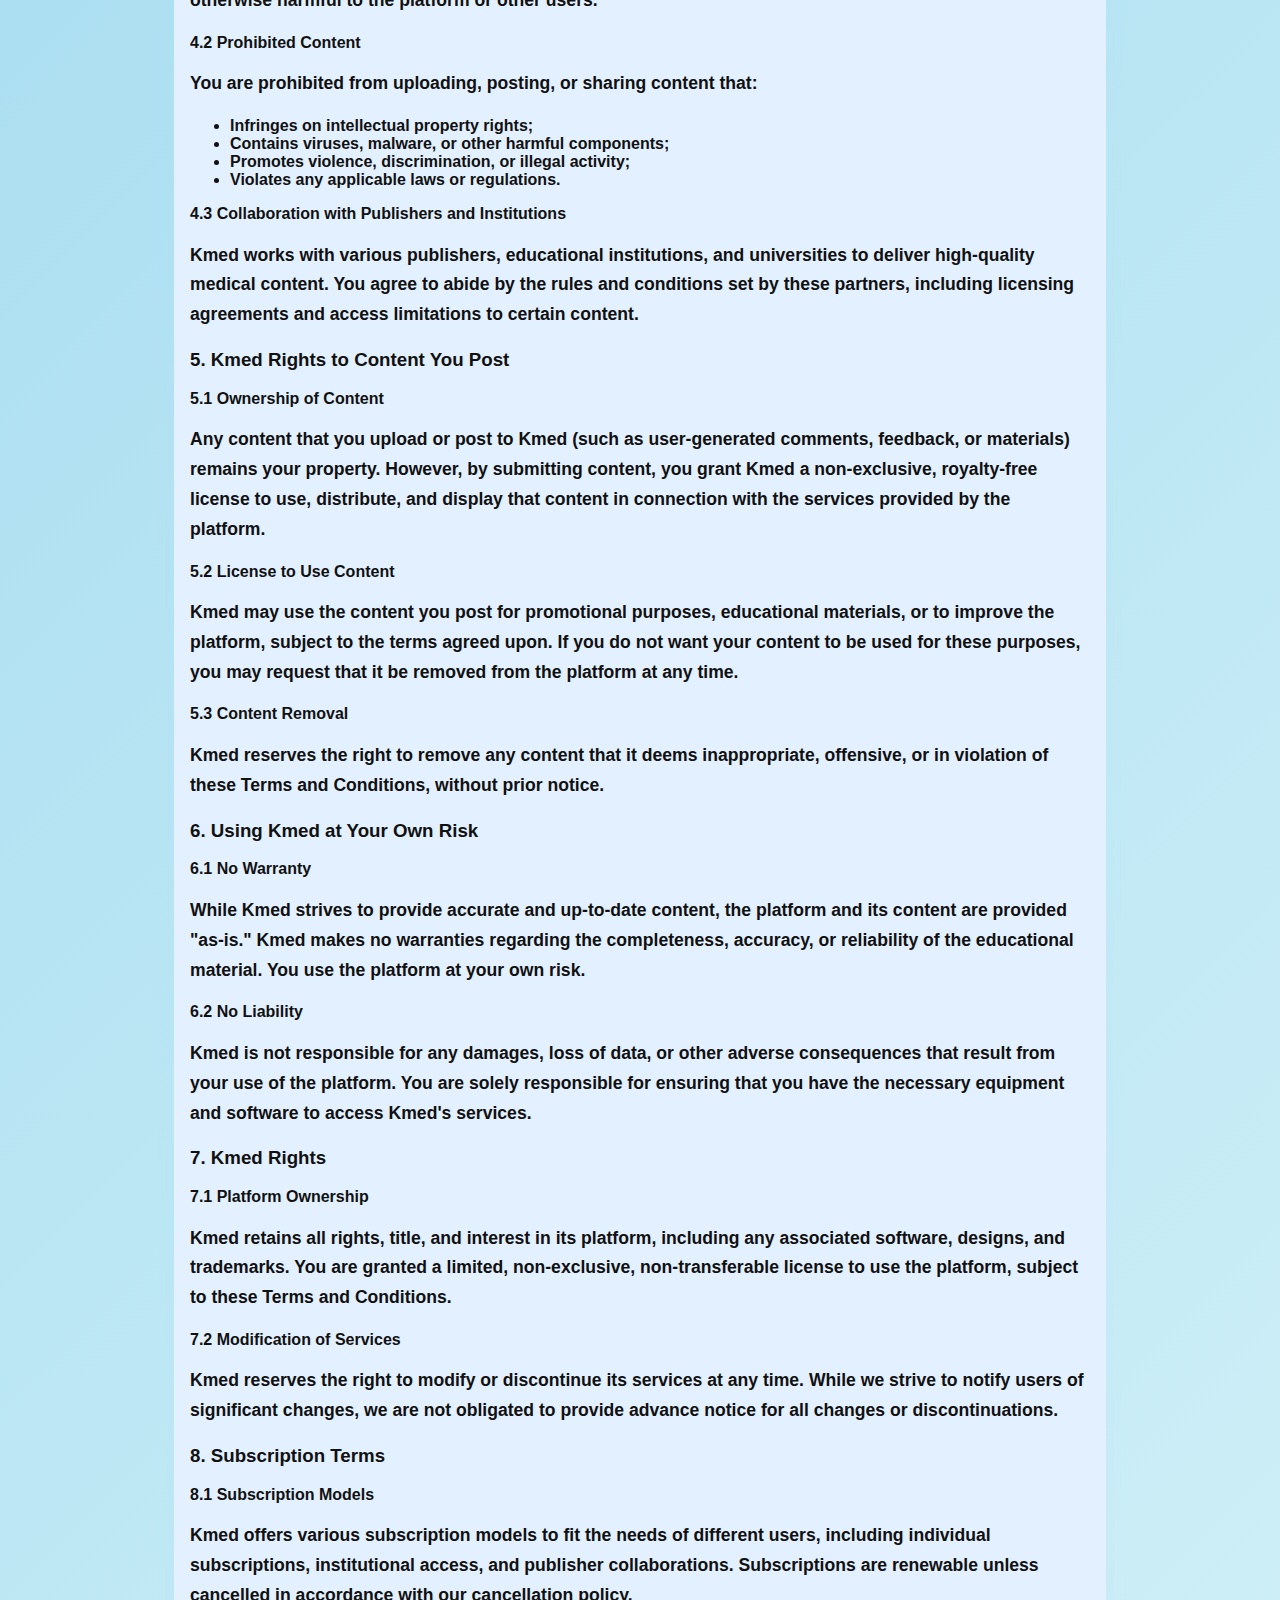
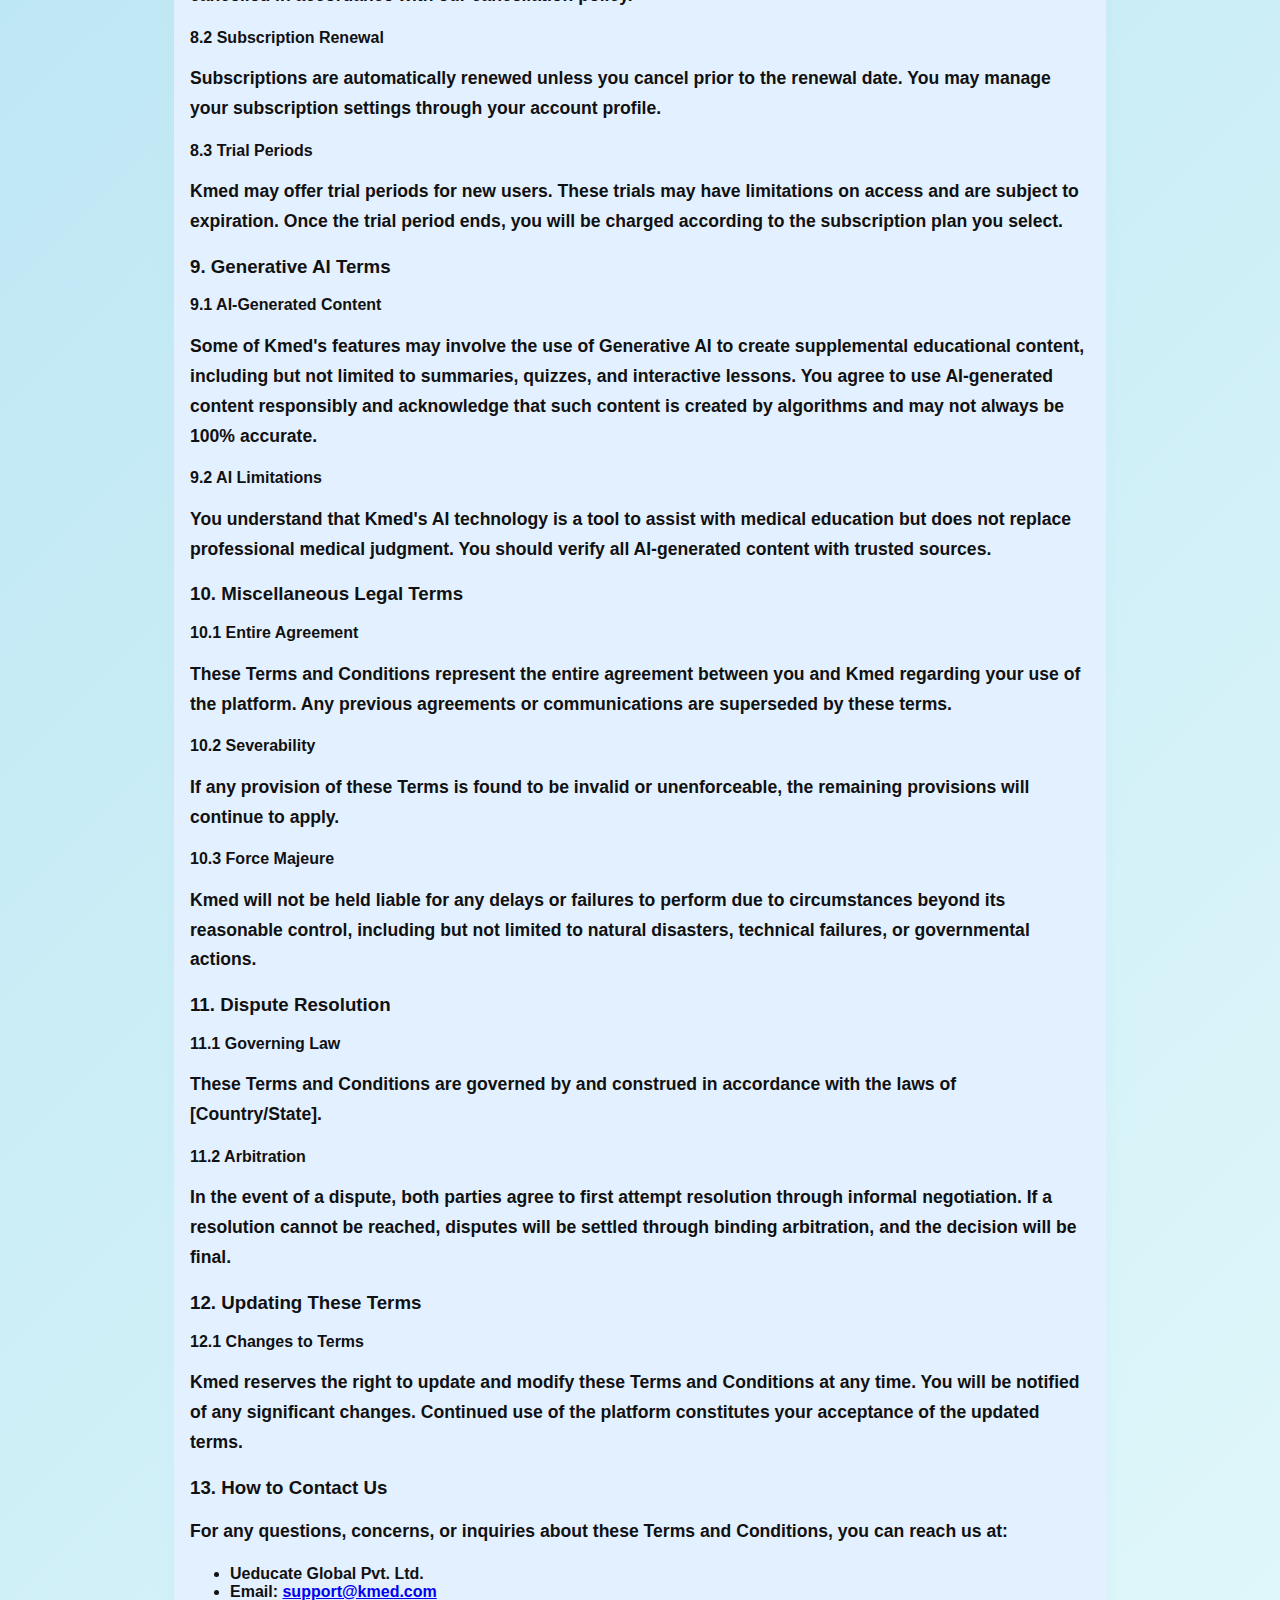
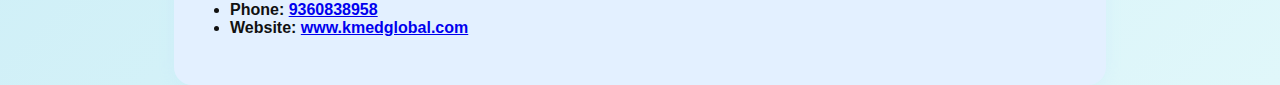
<file: terms.html>
<!DOCTYPE html>
<html lang="en">
<head>
    <meta charset="UTF-8">
    <meta name="viewport" content="width=device-width, initial-scale=1.0">
    <title>Terms and Conditions - Kmed Global</title>
    <link rel="stylesheet" href="styles.css">
</head>
<body>
    <div class="policy-section">
        <h2>Terms and Conditions for Kmed</h2>
        <p>Please read these Terms and Conditions carefully, as they form a legally binding contract between you and Kmed, a service provided by Ueducate Global Pvt. Ltd., and contain important information regarding your legal rights, remedies, and obligations.</p>
        <p><b>IF YOU ARE LOCATED IN THE UNITED STATES OR CANADA, BY AGREEING TO THESE TERMS, YOU AGREE TO RESOLVE ALL DISPUTES WITH KMED THROUGH SMALL CLAIMS COURT OR BINDING INDIVIDUAL ARBITRATION ONLY, AND YOU WAIVE YOUR RIGHT TO PARTICIPATE IN ANY CLASS ACTION LAWSUITS OR TO HAVE CLAIMS DECIDED BY A JURY, AS EXPLAINED IN THE DISPUTE RESOLUTION SECTION BELOW.</b></p>
        <p>Kmed's mission is to revolutionize medical education by providing digital textbooks and interactive learning resources. We empower students, medical professionals, and institutions to access and share top-tier educational content in the field of medicine. We believe that our platform model offers the best way to provide valuable, high-quality educational resources to users around the world.</p>
        <p>We need rules to help maintain a safe and productive environment for all users of our platform. These Terms and Conditions apply to all activities on the Kmed website, Kmed mobile applications, Kmed TV applications, APIs, and any other related services (collectively, the "Services").</p>
        <p>If you choose to publish content on Kmed, you must also agree to the Instructor Terms. We also process personal data of our users, including students and instructors, and you can find detailed information about how we handle your personal data in our Privacy Policy. If you are using Kmed as part of your employer's or institution's program (such as Kmed for Institutions or Kmed for Universities), you should also review our Institutional Privacy Statement. Our Instructor Terms, Privacy Policy, and other applicable policies are incorporated into these Terms by reference.</p>
        <p>As part of our services, Kmed may collect and transmit data regarding your interactions with the platform, such as your browsing activity and app usage. This data is sent to third-party service providers to support and improve the functionality of the Kmed platform. By using our Services, you consent to the collection and transmission of this data.</p>
        <h3>Table of Contents</h3>
        <ol>
            <li>Accounts</li>
            <li>Content Enrollment and Lifetime Access</li>
            <li>Payments, Credits, and Refunds</li>
            <li>Content and Behavior Rules</li>
            <li>Kmed Rights to Content You Post</li>
            <li>Using Kmed at Your Own Risk</li>
            <li>Kmed Rights</li>
            <li>Subscription Terms</li>
            <li>Generative AI Terms</li>
            <li>Miscellaneous Legal Terms</li>
            <li>Dispute Resolution</li>
            <li>Updating These Terms</li>
            <li>How to Contact Us</li>
        </ol>
        <h3>1. Accounts</h3>
        <b>1.1 Account Creation</b>
        <p>In order to access and use the services provided by Kmed, you are required to create an account on the platform. By registering, you agree to provide accurate, current, and complete information as requested. You are responsible for maintaining the confidentiality of your account information, including your login credentials.</p>
        <b>1.2 Account Eligibility</b>
        <p>You must be at least 18 years of age to create an account on Kmed. If you are a student or individual affiliated with an educational institution, you may be eligible for special access or discounts on our platform.</p>
        <b>1.3 Account Security</b>
        <p>You are solely responsible for all activities that occur under your account, whether or not you have authorized them. If you suspect any unauthorized use of your account, you agree to notify Kmed immediately.</p>
        <b>1.4 Termination of Accounts</b>
        <p>Kmed reserves the right to suspend or terminate your account if it determines, at its sole discretion, that you have violated any of these terms or for any other reason deemed necessary.</p>
        <h3>2. Content Enrollment and Lifetime Access</h3>
        <b>2.1 Enrollment in Content</b>
        <p>Upon registering on Kmed, you will have the option to enroll in a variety of medical education courses, digital textbooks, and other educational materials available on the platform. Enrollment may be subject to availability and specific terms set forth by Kmed or its partners.</p>
        <b>2.2 Lifetime Access</b>
        <p>Certain content on Kmed is offered with "lifetime access," meaning you can access the enrolled material indefinitely, provided you comply with all terms and conditions. However, Kmed reserves the right to withdraw access to specific content, including due to violations or changes in agreements with content providers (e.g., publishers or institutions).</p>
        <b>2.3 Access Limitations</b>
        <p>While we aim to provide uninterrupted access, Kmed makes no guarantees regarding uptime or continuous availability of any content. Access may be temporarily interrupted for maintenance, upgrades, or unforeseen technical issues.</p>
        <h3>3. Payments, Credits, and Refunds</h3>
        <b>3.1 Subscription Fees</b>
        <p>To access content on Kmed, you may be required to subscribe to certain plans, including but not limited to monthly, quarterly, or annual subscriptions. The fees for these plans are outlined on the platform during the sign-up process and are subject to change based on the subscription level or services selected.</p>
        <b>3.2 Payment Methods</b>
        <p>Kmed accepts various payment methods, including credit and debit cards, digital wallets, and other recognized payment gateways. You agree to provide accurate billing information and authorize Kmed to charge you for any subscription fees incurred during the course of your use of the services.</p>
        <b>3.3 Credits and Discounts</b>
        <p>Occasionally, Kmed may offer credits or discounts to its users. These credits can be applied to subscription fees or specific content. The terms of these credits, including eligibility, expiration, and redemption, will be outlined at the time of issuance.</p>
        <b>3.4 Refund Policy</b>
        <p>Refunds for subscriptions are issued on a case-by-case basis. If you cancel your subscription before the billing cycle is completed, you may be eligible for a prorated refund. Refunds for digital content, including textbooks, are generally not provided unless there is a significant technical issue preventing access to the content.</p>
        <h3>4. Content and Behavior Rules</h3>
        <b>4.1 User Conduct</b>
        <p>You agree to use Kmed in a manner that is lawful, respectful, and in accordance with these Terms and Conditions. You will not post, share, or distribute any content that is illegal, defamatory, obscene, or otherwise harmful to the platform or other users.</p>
        <b>4.2 Prohibited Content</b>
        <p>You are prohibited from uploading, posting, or sharing content that:</p>
        <ul>
            <li>Infringes on intellectual property rights;</li>
            <li>Contains viruses, malware, or other harmful components;</li>
            <li>Promotes violence, discrimination, or illegal activity;</li>
            <li>Violates any applicable laws or regulations.</li>
        </ul>
        <b>4.3 Collaboration with Publishers and Institutions</b>
        <p>Kmed works with various publishers, educational institutions, and universities to deliver high-quality medical content. You agree to abide by the rules and conditions set by these partners, including licensing agreements and access limitations to certain content.</p>
        <h3>5. Kmed Rights to Content You Post</h3>
        <b>5.1 Ownership of Content</b>
        <p>Any content that you upload or post to Kmed (such as user-generated comments, feedback, or materials) remains your property. However, by submitting content, you grant Kmed a non-exclusive, royalty-free license to use, distribute, and display that content in connection with the services provided by the platform.</p>
        <b>5.2 License to Use Content</b>
        <p>Kmed may use the content you post for promotional purposes, educational materials, or to improve the platform, subject to the terms agreed upon. If you do not want your content to be used for these purposes, you may request that it be removed from the platform at any time.</p>
        <b>5.3 Content Removal</b>
        <p>Kmed reserves the right to remove any content that it deems inappropriate, offensive, or in violation of these Terms and Conditions, without prior notice.</p>
        <h3>6. Using Kmed at Your Own Risk</h3>
        <b>6.1 No Warranty</b>
        <p>While Kmed strives to provide accurate and up-to-date content, the platform and its content are provided "as-is." Kmed makes no warranties regarding the completeness, accuracy, or reliability of the educational material. You use the platform at your own risk.</p>
        <b>6.2 No Liability</b>
        <p>Kmed is not responsible for any damages, loss of data, or other adverse consequences that result from your use of the platform. You are solely responsible for ensuring that you have the necessary equipment and software to access Kmed's services.</p>
        <h3>7. Kmed Rights</h3>
        <b>7.1 Platform Ownership</b>
        <p>Kmed retains all rights, title, and interest in its platform, including any associated software, designs, and trademarks. You are granted a limited, non-exclusive, non-transferable license to use the platform, subject to these Terms and Conditions.</p>
        <b>7.2 Modification of Services</b>
        <p>Kmed reserves the right to modify or discontinue its services at any time. While we strive to notify users of significant changes, we are not obligated to provide advance notice for all changes or discontinuations.</p>
        <h3>8. Subscription Terms</h3>
        <b>8.1 Subscription Models</b>
        <p>Kmed offers various subscription models to fit the needs of different users, including individual subscriptions, institutional access, and publisher collaborations. Subscriptions are renewable unless cancelled in accordance with our cancellation policy.</p>
        <b>8.2 Subscription Renewal</b>
        <p>Subscriptions are automatically renewed unless you cancel prior to the renewal date. You may manage your subscription settings through your account profile.</p>
        <b>8.3 Trial Periods</b>
        <p>Kmed may offer trial periods for new users. These trials may have limitations on access and are subject to expiration. Once the trial period ends, you will be charged according to the subscription plan you select.</p>
        <h3>9. Generative AI Terms</h3>
        <b>9.1 AI-Generated Content</b>
        <p>Some of Kmed's features may involve the use of Generative AI to create supplemental educational content, including but not limited to summaries, quizzes, and interactive lessons. You agree to use AI-generated content responsibly and acknowledge that such content is created by algorithms and may not always be 100% accurate.</p>
        <b>9.2 AI Limitations</b>
        <p>You understand that Kmed's AI technology is a tool to assist with medical education but does not replace professional medical judgment. You should verify all AI-generated content with trusted sources.</p>
        <h3>10. Miscellaneous Legal Terms</h3>
        <b>10.1 Entire Agreement</b>
        <p>These Terms and Conditions represent the entire agreement between you and Kmed regarding your use of the platform. Any previous agreements or communications are superseded by these terms.</p>
        <b>10.2 Severability</b>
        <p>If any provision of these Terms is found to be invalid or unenforceable, the remaining provisions will continue to apply.</p>
        <b>10.3 Force Majeure</b>
        <p>Kmed will not be held liable for any delays or failures to perform due to circumstances beyond its reasonable control, including but not limited to natural disasters, technical failures, or governmental actions.</p>
        <h3>11. Dispute Resolution</h3>
        <b>11.1 Governing Law</b>
        <p>These Terms and Conditions are governed by and construed in accordance with the laws of [Country/State].</p>
        <b>11.2 Arbitration</b>
        <p>In the event of a dispute, both parties agree to first attempt resolution through informal negotiation. If a resolution cannot be reached, disputes will be settled through binding arbitration, and the decision will be final.</p>
        <h3>12. Updating These Terms</h3>
        <b>12.1 Changes to Terms</b>
        <p>Kmed reserves the right to update and modify these Terms and Conditions at any time. You will be notified of any significant changes. Continued use of the platform constitutes your acceptance of the updated terms.</p>
        <h3>13. How to Contact Us</h3>
        <p>For any questions, concerns, or inquiries about these Terms and Conditions, you can reach us at:</p>
        <ul>
            <li>Ueducate Global Pvt. Ltd.</li>
            <li>Email: <a href="mailto:support@kmed.com">support@kmed.com</a></li>
            <li>Phone: <a href="tel:9360838958">9360838958</a></li>
            <li>Website: <a href="https://www.kmedglobal.com" target="_blank">www.kmedglobal.com</a></li>
        </ul>
    </div>
</body>
</html>
</file>
<file: styles.css>
body {
    margin: 0;
    font-family: 'Montserrat', Arial, sans-serif;
    background: linear-gradient(135deg, #87ceeb 0%, #e0f7fa 100%);
    color: #111;
    min-height: 100vh;
    transition: background 0.5s;
    font-weight: 700;
}

.container {
    width: 90%;
    max-width: 1200px;
    margin: 0 auto;
}

header {
    background: #fff;
    box-shadow: 0 2px 8px rgba(0,0,0,0.04);
    padding: 0.5rem 0;
    position: sticky;
    top: 0;
    z-index: 100;
    backdrop-filter: blur(4px);
}
.header-container {
    display: flex;
    align-items: center;
    justify-content: space-between;
    color: inherit;
}
.logo {
    font-size: 2rem;
    font-weight: 700;
    color: #111;
    letter-spacing: 1px;
    text-shadow: none;
}
.logo-img {
    max-height: 80px;
    width: auto;
    display: block;
    margin: 0;
}
nav ul {
    list-style: none;
    display: flex;
    gap: 2rem;
    margin: 0;
    padding: 0;
}
nav a {
    text-decoration: none;
    color: #111;
    font-weight: 700;
    transition: color 0.2s, text-shadow 0.2s;
}
nav a:hover {
    color: #6dd5fa;
    text-shadow: 0 2px 8px #b3e0ff;
}
.auth-links {
    display: flex;
    gap: 1rem;
}
.auth-links a {
    color: #111;
}
.login-btn, .signup-btn {
    text-decoration: none;
    padding: 0.5rem 1.2rem;
    border-radius: 20px;
    font-weight: 700;
    transition: background 0.2s, color 0.2s, box-shadow 0.2s;
    box-shadow: 0 2px 8px #e3eaff33;
}
.login-btn {
    color: #111;
    background: #fff;
    border: 1px solid #111;
}
.login-btn:hover {
    background: #6dd5fa;
    color: #111;
}
.signup-btn {
    background: #6dd5fa;
    color: #fff;
    border: 1px solid #6dd5fa;
}
.signup-btn:hover {
    background: #fff;
    color: #6dd5fa;
    border: 1px solid #6dd5fa;
}
.launch-section {
    text-align: center;
    padding: 8rem 1rem 6rem 1rem;
    animation: fadeInUp 1.2s cubic-bezier(.23,1.01,.32,1) both;
}
@keyframes fadeInUp {
    from { opacity: 0; transform: translateY(40px); }
    to { opacity: 1; transform: none; }
}
.launch-section h1 {
    font-size: 3rem;
    margin-bottom: 1rem;
    font-weight: 700;
    letter-spacing: 1px;
    color: #111;
    text-shadow: none;
}
.launch-section .highlight {
    color: #111;
    font-weight: 700;
    letter-spacing: 2px;
    text-shadow: none;
}
.launch-section p {
    font-size: 1.4rem;
    color: #0a2540;
    margin-bottom: 2.5rem;
    font-weight: 700;
    letter-spacing: 1px;
    text-shadow: none;
}
.countdown {
    display: flex;
    justify-content: center;
    gap: 2rem;
    margin-bottom: 2rem;
    font-family: 'Montserrat', Arial, sans-serif;
    font-weight: 700;
    font-size: 1.5rem;
    color: #111;
    background: #e3f0ff;
    border-radius: 2rem;
    box-shadow: 0 4px 24px #b3e0ff55;
    padding: 1rem 2rem;
    animation: fadeIn 2s 0.5s both;
}
.countdown div {
    display: flex;
    flex-direction: column;
    align-items: center;
    min-width: 60px;
}
.countdown span {
    font-size: 2.2rem;
    color: #6dd5fa;
    margin-bottom: 0.2rem;
    letter-spacing: 1px;
}
.countdown small {
    font-size: 0.9rem;
    color: #111;
    opacity: 0.8;
}
@keyframes fadeIn {
    from { opacity: 0; }
    to { opacity: 1; }
}
.notify-form {
    display: flex;
    justify-content: center;
    gap: 0.5rem;
    margin-bottom: 1rem;
    animation: fadeIn 2s 1s both;
}
.notify-form input[type="email"] {
    padding: 0.7rem 1.2rem;
    border-radius: 20px;
    border: 1px solid #111;
    font-size: 1rem;
    outline: none;
    min-width: 220px;
    transition: border 0.2s, box-shadow 0.2s;
}
.notify-form input[type="email"]:focus {
    border: 1.5px solid #6dd5fa;
    box-shadow: 0 2px 8px #b3e0ff55;
}
.notify-form button {
    padding: 0.7rem 1.5rem;
    border-radius: 20px;
    border: none;
    background: linear-gradient(90deg, #111 60%, #6dd5fa 100%);
    color: #fff;
    font-weight: 700;
    font-size: 1rem;
    cursor: pointer;
    transition: background 0.2s, box-shadow 0.2s;
    box-shadow: 0 2px 8px #e3eaff33;
}
.notify-form button:hover {
    background: linear-gradient(90deg, #6dd5fa 60%, #111 100%);
    color: #fff;
    box-shadow: 0 4px 16px #b3e0ff55;
}
#notify-success {
    font-size: 1.1rem;
    text-align: center;
    animation: fadeIn 1s both;
}
footer {
    background: #111;
    color: #fff;
    padding: 2rem 0 1rem 0;
    margin-top: 3rem;
    box-shadow: 0 -2px 16px #b3e0ff55;
}
.footer-container {
    display: flex;
    flex-direction: column;
    align-items: center;
    gap: 1rem;
}
.social-icons {
    display: flex;
    gap: 1.5rem;
}
.social-icons a {
    color: #fff;
    font-size: 1.7rem;
    transition: color 0.2s, transform 0.2s;
}
.social-icons a:hover {
    color: #6dd5fa;
    transform: scale(1.2) rotate(-8deg);
}
.footer-text {
    font-size: 1.1rem;
    opacity: 1;
    color: #111;
    font-weight: 700;
    letter-spacing: 1px;
    text-shadow: none;
}
@media (max-width: 700px) {
    .header-container {
        flex-direction: column;
        gap: 1rem;
        align-items: flex-start;
    }
    nav ul {
        gap: 1rem;
    }
    .launch-section {
        padding: 4rem 0.5rem 3rem 0.5rem;
    }
    .countdown {
        flex-direction: column;
        gap: 0.7rem;
        padding: 1rem 0.5rem;
    }
    .notify-form {
        flex-direction: column;
        gap: 0.7rem;
    }
    .logo-img {
        max-height: 54px;
    }
}
/* Floating WhatsApp Button */
.whatsapp-float {
    position: fixed;
    bottom: 32px;
    right: 32px;
    background: #25d366;
    color: #fff;
    border-radius: 50%;
    width: 60px;
    height: 60px;
    display: flex;
    align-items: center;
    justify-content: center;
    font-size: 2.3rem;
    box-shadow: 0 4px 24px #25d36655;
    cursor: pointer;
    z-index: 2000;
    transition: background 0.2s, transform 0.2s;
}
.whatsapp-float:hover {
    background: #128c7e;
    transform: scale(1.1);
}
.whatsapp-popup {
    display: none;
    position: fixed;
    bottom: 100px;
    right: 40px;
    background: #fff;
    border-radius: 18px;
    box-shadow: 0 8px 32px #25d36655;
    min-width: 270px;
    max-width: 90vw;
    z-index: 2100;
    animation: fadeInUp 0.4s cubic-bezier(.23,1.01,.32,1) both;
    overflow: hidden;
}
.popup-header {
    background: #25d366;
    color: #fff;
    padding: 1rem 1.2rem;
    display: flex;
    align-items: center;
    justify-content: space-between;
    font-weight: 700;
    font-size: 1.1rem;
}
.close-btn {
    background: none;
    border: none;
    color: #fff;
    font-size: 1.5rem;
    cursor: pointer;
    margin-left: 1rem;
    line-height: 1;
}
.popup-body {
    padding: 1.2rem 1.2rem 1.5rem 1.2rem;
    text-align: center;
}
.wa-number {
    font-size: 1.1rem;
    color: #128c7e;
    margin-bottom: 1rem;
    font-weight: 700;
    letter-spacing: 1px;
}
.wa-chat-btn {
    display: inline-flex;
    align-items: center;
    gap: 0.5rem;
    background: #25d366;
    color: #fff;
    padding: 0.7rem 1.3rem;
    border-radius: 20px;
    font-weight: 700;
    text-decoration: none;
    font-size: 1rem;
    box-shadow: 0 2px 8px #25d36633;
    transition: background 0.2s, color 0.2s, box-shadow 0.2s;
}
.wa-chat-btn:hover {
    background: #128c7e;
    color: #fff;
    box-shadow: 0 4px 16px #128c7e33;
}
@media (max-width: 700px) {
    .whatsapp-float {
        bottom: 18px;
        right: 18px;
        width: 48px;
        height: 48px;
        font-size: 1.5rem;
    }
    .whatsapp-popup {
        bottom: 70px;
        right: 10px;
        min-width: 180px;
    }
}
.footer-link {
    color: #e3f0ff;
    text-decoration: underline;
    font-weight: 700;
    transition: color 0.2s;
}
.footer-link:hover {
    color: #6dd5fa;
}
.policy-section {
    background: #e3f0ff;
    margin: 2rem auto 0 auto;
    padding: 2rem 1rem;
    max-width: 900px;
    border-radius: 18px;
    box-shadow: 0 2px 16px #b3e0ff33;
    color: #111;
}
.policy-section h2 {
    color: #111;
    margin-bottom: 1rem;
    font-size: 2rem;
    font-weight: 700;
    letter-spacing: 1px;
}
.policy-section p {
    font-size: 1.1rem;
    color: #111;
    line-height: 1.7;
}
.logo, nav a, .auth-links a, .login-btn, .signup-btn, .launch-section h1, .launch-section p, .footer-text, .policy-section, .policy-section h2, .policy-section p, .countdown, .countdown span, .countdown small {
    color: #111 !important;
    font-weight: 700 !important;
    text-shadow: none !important;
}
</file>
